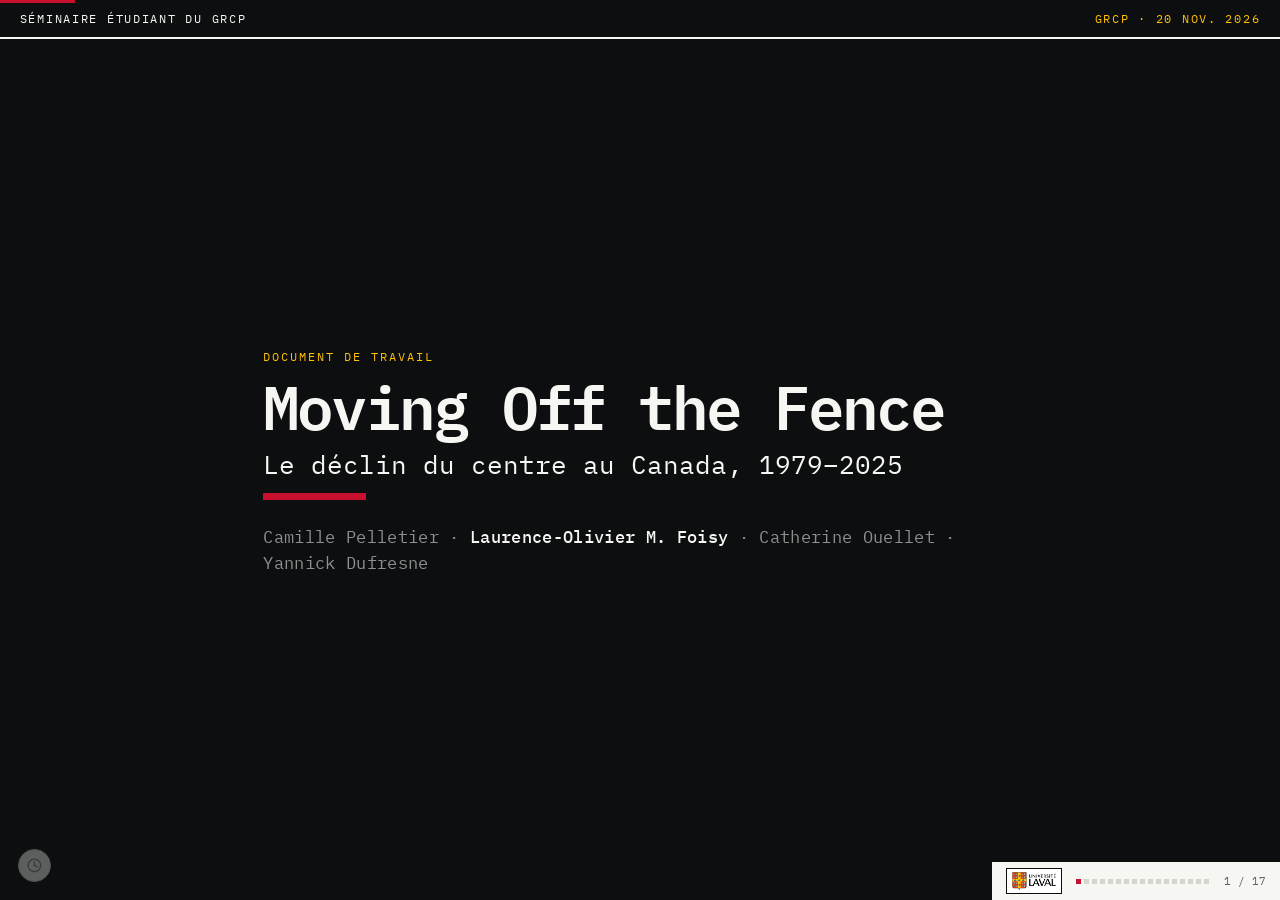
<file: presentation_crumbling_center/index.html>
<!doctype html>
<html lang="fr">
  <head>
    <meta charset="utf-8" />
    <meta name="viewport" content="width=device-width, initial-scale=1" />
    
    <link href="./_app/immutable/entry/start.DhIEDRhZ.js" rel="modulepreload">
		<link href="./_app/immutable/chunks/hd28ZWus.js" rel="modulepreload">
		<link href="./_app/immutable/chunks/BceyDJzG.js" rel="modulepreload">
		<link href="./_app/immutable/entry/app.EaMeBABa.js" rel="modulepreload">
		<link href="./_app/immutable/chunks/xihTtKlq.js" rel="modulepreload">
		<link href="./_app/immutable/nodes/0.DFskb31V.js" rel="modulepreload">
		<link href="./_app/immutable/nodes/2.DIgi_Q7n.js" rel="modulepreload">
		<!--1uha8ag--><!----><title>Moving Off the Fence · le déclin du centre au Canada</title>
		<link href="./_app/immutable/assets/0.DKI30otz.css" rel="stylesheet">
		<link href="./_app/immutable/assets/2.BEJw5OlV.css" rel="stylesheet">
  </head>
  <body data-sveltekit-preload-data="hover">
    <div style="display: contents"><!--[--><!--[0--><!--[--><!--[--><div class="deck" style="--zoom: 1" tabindex="-1"><section class="diapo encre  "><div class="diapo-bandeau"><span>Séminaire étudiant du GRCP</span> <span class="droite">GRCP · 20 nov. 2026</span></div> <div class="diapo-in"><div class="titre"><p class="lieu">Document de travail</p> <h1>Moving Off the Fence</h1> <p class="sous">Le déclin du centre au Canada, 1979–2025</p> <hr class="filet"/> <p class="auteurs">Camille Pelletier · <b>Laurence-Olivier M. Foisy</b> · Catherine Ouellet · Yannick Dufresne</p></div><!----></div></section><!---->  <section class="diapo   "><div class="diapo-bandeau"><span>Cadre théorique</span> <span class="droite">GRCP · 20 nov. 2026</span></div> <div class="diapo-in"><h2 class="q">Les mesures de la polarisation portent sur les pôles</h2> <div class="visuel poles svelte-f8e4vo"><ol class="mesures svelte-f8e4vo"><!--[--><li class="svelte-f8e4vo">Divergence</li><li class="svelte-f8e4vo">Cohérence et alignement partisan</li><li class="svelte-f8e4vo">Polarisation affective</li><!--]--></ol> <svg viewBox="0 30 1000 305" role="img" aria-label="Schéma. Onze personnes sur l'axe gauche-droite. La divergence observe les extrêmes; la cohérence et l'alignement partisan observent les deux camps; la polarisation affective, l'hostilité entre eux. La personne du centre n'est observée par aucune." class="svelte-f8e4vo"><line x1="40" x2="960" y1="250" y2="250" class="sol svelte-f8e4vo"></line><text x="40" y="280" class="b svelte-f8e4vo">gauche</text><text x="960" y="280" class="b fin svelte-f8e4vo">droite</text><g class="calque svelte-f8e4vo"><path d="M254 132 H60 m14 -9 l-14 9 l14 9" class="trait svelte-f8e4vo"></path><path d="M746 132 H940 m-14 -9 l14 9 l-14 9" class="trait svelte-f8e4vo"></path></g><g class="calque svelte-f8e4vo"><path d="M68 290 v10 H440 v-10" class="crochet svelte-f8e4vo"></path><path d="M560 290 v10 H932 v-10" class="crochet svelte-f8e4vo"></path><text x="254" y="324" class="b mil svelte-f8e4vo">camp de gauche</text><text x="746" y="324" class="b mil svelte-f8e4vo">camp de droite</text></g><g class="calque svelte-f8e4vo"><defs><marker id="pointe-poles" viewBox="0 0 12 12" refX="10" refY="6" markerWidth="12" markerHeight="12" markerUnits="userSpaceOnUse" orient="auto-start-reverse"><path d="M1 1 L10 6 L1 11" class="pointe svelte-f8e4vo"></path></marker></defs><path d="M254 150 Q500 40 746 150" class="trait arc svelte-f8e4vo" marker-start="url(#pointe-poles)" marker-end="url(#pointe-poles)"></path><text x="500" y="82" class="b mil fort svelte-f8e4vo">hostilité</text></g><!--[--><g class="pers svelte-f8e4vo" transform="translate(90 238)"><circle cy="-58" r="13" class="tete svelte-f8e4vo"></circle><path d="M0 -45 L0 -14 M0 -38 L-16 -22 M0 -38 L18 -26 M0 -14 L-13 12 M0 -14 L13 12" class="corps svelte-f8e4vo"></path></g><g class="pers svelte-f8e4vo" transform="translate(172 238)"><circle cy="-58" r="13" class="tete svelte-f8e4vo"></circle><path d="M0 -45 L0 -14 M0 -38 L-16 -22 M0 -38 L18 -26 M0 -14 L-13 12 M0 -14 L13 12" class="corps svelte-f8e4vo"></path></g><g class="pers svelte-f8e4vo" transform="translate(254 238)"><circle cy="-58" r="13" class="tete svelte-f8e4vo"></circle><path d="M0 -45 L0 -14 M0 -38 L-16 -22 M0 -38 L18 -26 M0 -14 L-13 12 M0 -14 L13 12" class="corps svelte-f8e4vo"></path></g><g class="pers svelte-f8e4vo" transform="translate(336 238)"><circle cy="-58" r="13" class="tete svelte-f8e4vo"></circle><path d="M0 -45 L0 -14 M0 -38 L-16 -22 M0 -38 L18 -26 M0 -14 L-13 12 M0 -14 L13 12" class="corps svelte-f8e4vo"></path></g><g class="pers svelte-f8e4vo" transform="translate(418 238)"><circle cy="-58" r="13" class="tete svelte-f8e4vo"></circle><path d="M0 -45 L0 -14 M0 -38 L-16 -22 M0 -38 L18 -26 M0 -14 L-13 12 M0 -14 L13 12" class="corps svelte-f8e4vo"></path></g><g class="pers svelte-f8e4vo" transform="translate(500 238)"><circle cy="-58" r="13" class="tete svelte-f8e4vo"></circle><path d="M0 -45 L0 -14 M0 -38 L-16 -22 M0 -38 L18 -26 M0 -14 L-13 12 M0 -14 L13 12" class="corps svelte-f8e4vo"></path></g><g class="pers svelte-f8e4vo" transform="translate(582 238)"><circle cy="-58" r="13" class="tete svelte-f8e4vo"></circle><path d="M0 -45 L0 -14 M0 -38 L-16 -22 M0 -38 L18 -26 M0 -14 L-13 12 M0 -14 L13 12" class="corps svelte-f8e4vo"></path></g><g class="pers svelte-f8e4vo" transform="translate(664 238)"><circle cy="-58" r="13" class="tete svelte-f8e4vo"></circle><path d="M0 -45 L0 -14 M0 -38 L-16 -22 M0 -38 L18 -26 M0 -14 L-13 12 M0 -14 L13 12" class="corps svelte-f8e4vo"></path></g><g class="pers svelte-f8e4vo" transform="translate(746 238)"><circle cy="-58" r="13" class="tete svelte-f8e4vo"></circle><path d="M0 -45 L0 -14 M0 -38 L-16 -22 M0 -38 L18 -26 M0 -14 L-13 12 M0 -14 L13 12" class="corps svelte-f8e4vo"></path></g><g class="pers svelte-f8e4vo" transform="translate(828 238)"><circle cy="-58" r="13" class="tete svelte-f8e4vo"></circle><path d="M0 -45 L0 -14 M0 -38 L-16 -22 M0 -38 L18 -26 M0 -14 L-13 12 M0 -14 L13 12" class="corps svelte-f8e4vo"></path></g><g class="pers svelte-f8e4vo" transform="translate(910 238)"><circle cy="-58" r="13" class="tete svelte-f8e4vo"></circle><path d="M0 -45 L0 -14 M0 -38 L-16 -22 M0 -38 L18 -26 M0 -14 L-13 12 M0 -14 L13 12" class="corps svelte-f8e4vo"></path></g><!--]--><text x="500" y="280" class="b mil rouge svelte-f8e4vo" opacity="0">centre</text></svg> <div class="lecture svelte-f8e4vo"><!----><div class="svelte-f8e4vo"><p class="lt svelte-f8e4vo">Trois mesures de la polarisation.</p> <!--[-1--><!--]--></div><!----></div></div><!----><!----></div></section><!----> <section class="diapo   "><div class="diapo-bandeau"><span>Questions de recherche</span> <span class="droite">GRCP · 20 nov. 2026</span></div> <div class="diapo-in"><h2 class="q">Questions de recherche</h2> <ol class="liste svelte-m32ugs"><!--[--><li class="svelte-m32ugs vu"><span class="tag svelte-m32ugs">Q1</span> <span class="corps svelte-m32ugs">L’auto-positionnement au centre a-t-il décliné au Canada depuis quatre décennies ?<!--[-1--><!--]--></span></li><li class="svelte-m32ugs"><span class="tag svelte-m32ugs">Q2</span> <span class="corps svelte-m32ugs">Si oui, où sont allés les anciens centristes : vers des positions modérées ou vers les pôles ?<!--[-1--><!--]--></span></li><li class="svelte-m32ugs"><span class="tag svelte-m32ugs">Q3</span> <span class="corps svelte-m32ugs">Ce déclin tient-il au départ de ceux qui n’ont jamais eu de positions centristes, ou à une érosion de la modération idéologique ?<!--[-1--><!--]--></span></li><!--]--></ol><!----><!----></div></section><!---->  <section class="diapo   "><div class="diapo-bandeau"><span>Méthode · données</span> <span class="droite">GRCP · 20 nov. 2026</span></div> <div class="diapo-in"><h2 class="q">Données : Étude électorale canadienne, 1979–2025</h2> <div class="visuel eta svelte-zdtuzi"><svg viewBox="0 0 1000 584" role="img" aria-label="Seize vagues de l'Étude électorale canadienne. Quatre sont exclues. Douze servent à l'auto-positionnement, de 1979 à 2025; neuf à l'échelle d'enjeux, de 1997 à 2025. De 674 répondants en 1988 à 29 336 en 2019." class="svelte-zdtuzi"><rect x="20" y="300" width="960" height="12" class="planche svelte-zdtuzi"></rect><!--[--><g class="cahier svelte-zdtuzi" style="transform: translate(35px, 300px)"><rect x="0" y="-236" width="34.58512193626446" height="236" class="dos svelte-zdtuzi"></rect><text transform="translate(10.292560968132229 -222) rotate(90)" class="an svelte-zdtuzi">1965</text><!--[-1--><!--]--></g><g class="cahier svelte-zdtuzi" style="transform: translate(74.58512193626446px, 300px)"><rect x="0" y="-236" width="34.58512193626446" height="236" class="dos svelte-zdtuzi"></rect><text transform="translate(10.292560968132229 -222) rotate(90)" class="an svelte-zdtuzi">1968</text><!--[-1--><!--]--></g><g class="cahier svelte-zdtuzi" style="transform: translate(114.17024387252891px, 300px)"><rect x="0" y="-236" width="53.23933545416668" height="236" class="dos svelte-zdtuzi"></rect><text transform="translate(19.61966772708334 -222) rotate(90)" class="an svelte-zdtuzi">1979</text><!--[0--><text transform="translate(32.61966772708334 -12) rotate(-90)" class="n svelte-zdtuzi">2 069</text><!--]--></g><g class="cahier svelte-zdtuzi" style="transform: translate(172.4095793266956px, 300px)"><rect x="0" y="-236" width="51.54850255034418" height="236" class="dos svelte-zdtuzi"></rect><text transform="translate(18.77425127517209 -222) rotate(90)" class="an svelte-zdtuzi">1984</text><!--[0--><text transform="translate(31.77425127517209 -12) rotate(-90)" class="n svelte-zdtuzi">1 869</text><!--]--></g><g class="cahier svelte-zdtuzi" style="transform: translate(228.95808187703977px, 300px)"><rect x="0" y="-236" width="34.58512193626446" height="236" class="dos svelte-zdtuzi"></rect><text transform="translate(10.292560968132229 -222) rotate(90)" class="an svelte-zdtuzi">1988</text><!--[0--><text transform="translate(23.29256096813223 -12) rotate(-90)" class="n svelte-zdtuzi">674</text><!--]--></g><g class="cahier svelte-zdtuzi" style="transform: translate(268.5432038133042px, 300px)"><rect x="0" y="-236" width="34.58512193626446" height="236" class="dos svelte-zdtuzi"></rect><text transform="translate(10.292560968132229 -222) rotate(90)" class="an svelte-zdtuzi">1993</text><!--[-1--><!--]--></g><g class="cahier svelte-zdtuzi" style="transform: translate(308.12832574956866px, 300px)"><rect x="0" y="-236" width="44.99066960920329" height="236" class="dos svelte-zdtuzi"></rect><text transform="translate(15.495334804601644 -222) rotate(90)" class="an svelte-zdtuzi">1997</text><!--[0--><text transform="translate(28.495334804601644 -12) rotate(-90)" class="n svelte-zdtuzi">1 260</text><!--]--></g><g class="cahier svelte-zdtuzi" style="transform: translate(358.11899535877194px, 300px)"><rect x="0" y="-236" width="34.58512193626446" height="236" class="dos svelte-zdtuzi"></rect><text transform="translate(10.292560968132229 -222) rotate(90)" class="an svelte-zdtuzi">2000</text><!--[-1--><!--]--></g><g class="cahier svelte-zdtuzi" style="transform: translate(397.7041172950364px, 300px)"><rect x="0" y="-236" width="47.81270525280659" height="236" class="dos svelte-zdtuzi"></rect><text transform="translate(16.906352626403294 -222) rotate(90)" class="an svelte-zdtuzi">2004</text><!--[0--><text transform="translate(29.906352626403294 -12) rotate(-90)" class="n svelte-zdtuzi">1 493</text><!--]--></g><g class="cahier svelte-zdtuzi" style="transform: translate(450.516822547843px, 300px)"><rect x="0" y="-236" width="47.81270525280659" height="236" class="dos svelte-zdtuzi"></rect><text transform="translate(16.906352626403294 -222) rotate(90)" class="an svelte-zdtuzi">2006</text><!--[0--><text transform="translate(29.906352626403294 -12) rotate(-90)" class="n svelte-zdtuzi">1 493</text><!--]--></g><g class="cahier svelte-zdtuzi" style="transform: translate(503.3295278006496px, 300px)"><rect x="0" y="-236" width="50.5490946652376" height="236" class="dos svelte-zdtuzi"></rect><text transform="translate(18.2745473326188 -222) rotate(90)" class="an svelte-zdtuzi">2008</text><!--[0--><text transform="translate(31.2745473326188 -12) rotate(-90)" class="n svelte-zdtuzi">1 760</text><!--]--></g><g class="cahier svelte-zdtuzi" style="transform: translate(558.8786224658872px, 300px)"><rect x="0" y="-236" width="47.745730955719544" height="236" class="dos svelte-zdtuzi"></rect><text transform="translate(16.872865477859772 -222) rotate(90)" class="an svelte-zdtuzi">2011</text><!--[0--><text transform="translate(29.872865477859772 -12) rotate(-90)" class="n svelte-zdtuzi">1 487</text><!--]--></g><g class="cahier svelte-zdtuzi" style="transform: translate(611.6243534216068px, 300px)"><rect x="0" y="-236" width="63.48126679177783" height="236" class="dos svelte-zdtuzi"></rect><text transform="translate(24.740633395888914 -222) rotate(90)" class="an svelte-zdtuzi">2015</text><!--[0--><text transform="translate(37.74063339588891 -12) rotate(-90)" class="n svelte-zdtuzi">3 830</text><!--]--></g><g class="cahier svelte-zdtuzi" style="transform: translate(680.1056202133846px, 300px)"><rect x="0" y="-236" width="97.34305097738381" height="236" class="dos svelte-zdtuzi"></rect><text transform="translate(41.671525488691906 -222) rotate(90)" class="an svelte-zdtuzi">2019</text><!--[0--><text transform="translate(54.671525488691906 -12) rotate(-90)" class="n svelte-zdtuzi">29 336</text><!--]--></g><g class="cahier svelte-zdtuzi" style="transform: translate(782.4486711907683px, 300px)"><rect x="0" y="-236" width="89.28660629289533" height="236" class="dos svelte-zdtuzi"></rect><text transform="translate(37.643303146447664 -222) rotate(90)" class="an svelte-zdtuzi">2021</text><!--[0--><text transform="translate(50.643303146447664 -12) rotate(-90)" class="n svelte-zdtuzi">18 073</text><!--]--></g><g class="cahier svelte-zdtuzi" style="transform: translate(876.7352774836636px, 300px)"><rect x="0" y="-236" width="88.26472251633639" height="236" class="dos svelte-zdtuzi"></rect><text transform="translate(37.132361258168196 -222) rotate(90)" class="an svelte-zdtuzi">2025</text><!--[0--><text transform="translate(50.132361258168196 -12) rotate(-90)" class="n svelte-zdtuzi">16 996</text><!--]--></g><!--]--><text x="500" y="484" class="r sol-t svelte-zdtuzi">vagues exclues de l’analyse</text><g class="r" style="transition-delay: 0s"><path d="M128.4,538 v10 H570 v-10" class="motif-l svelte-zdtuzi"></path><text x="349.2" y="570" class="motif svelte-zdtuzi">variables nécessaires absentes</text><path d="M648.4,538 v10 H790 v-10" class="motif-l svelte-zdtuzi"></path><text x="719.2" y="570" class="motif svelte-zdtuzi">trois catégories seulement</text></g><!--[--><g class="r"><path d="M90.23780912450502,326 L90.23780912450502,340 L909.762190875495,340 L909.762190875495,326" class="acc-l svelte-zdtuzi"></path><text x="500" y="366" class="mes svelte-zdtuzi">auto-positionnement : 12 vagues, 1979–2025</text></g><g class="r"><path d="M253.91932972032953,378 L253.91932972032953,392 L909.762190875495,392 L909.762190875495,378" class="acc-l svelte-zdtuzi"></path><text x="581.8407602979123" y="418" class="mes svelte-zdtuzi">échelle d’enjeux : 9 vagues, 1997–2025</text></g><!--]--></svg> <p class="src">Épaisseur des volumes : logarithme du nombre de répondants analysés (de 674 en 1988 à 29 336 en 2019).</p></div><!----><!----></div></section><!----> <section class="diapo   "><div class="diapo-bandeau"><span>Méthode · mesure 1</span> <span class="droite">GRCP · 20 nov. 2026</span></div> <div class="diapo-in"><h2 class="q">Mesure 1 : l’auto-positionnement idéologique</h2> <div class="visuel reg2 svelte-psu2i8"><svg viewBox="0 0 1000 540" role="img" aria-label="La question d'auto-positionnement, de 0 à 10. Le centre est exactement 5. Le nombre de cases change selon les vagues : 7 de 1979 à 1984; 5 de 1988 à 1988; 11 de 1997 à 2025." class="svelte-psu2i8"><rect x="160" y="12" width="740" height="108" class="carte svelte-psu2i8"></rect><text x="184" y="38" class="qq svelte-psu2i8">En politique, on parle parfois de gauche et de droite.</text><text x="184" y="65" class="qq svelte-psu2i8">Où placeriez-vous sur une échelle de 0 à 10,</text><text x="184" y="92" class="qq svelte-psu2i8">où 0 indique la gauche et 10 la droite ?</text><text x="884" y="111" class="para svelte-psu2i8">ÉEC 2025 (questionnaire web)</text><!--[--><g class="case svelte-psu2i8"><rect x="170" y="196" width="60" height="52" class="svelte-psu2i8"></rect><text x="200" y="231" class="svelte-psu2i8">0</text></g><g class="case svelte-psu2i8"><rect x="236" y="196" width="60" height="52" class="svelte-psu2i8"></rect><text x="266" y="231" class="svelte-psu2i8">1</text></g><g class="case svelte-psu2i8"><rect x="302" y="196" width="60" height="52" class="svelte-psu2i8"></rect><text x="332" y="231" class="svelte-psu2i8">2</text></g><g class="case svelte-psu2i8"><rect x="368" y="196" width="60" height="52" class="svelte-psu2i8"></rect><text x="398" y="231" class="svelte-psu2i8">3</text></g><g class="case svelte-psu2i8"><rect x="434" y="196" width="60" height="52" class="svelte-psu2i8"></rect><text x="464" y="231" class="svelte-psu2i8">4</text></g><g class="case svelte-psu2i8"><rect x="500" y="196" width="60" height="52" class="svelte-psu2i8"></rect><text x="530" y="231" class="svelte-psu2i8">5</text></g><g class="case svelte-psu2i8"><rect x="566" y="196" width="60" height="52" class="svelte-psu2i8"></rect><text x="596" y="231" class="svelte-psu2i8">6</text></g><g class="case svelte-psu2i8"><rect x="632" y="196" width="60" height="52" class="svelte-psu2i8"></rect><text x="662" y="231" class="svelte-psu2i8">7</text></g><g class="case svelte-psu2i8"><rect x="698" y="196" width="60" height="52" class="svelte-psu2i8"></rect><text x="728" y="231" class="svelte-psu2i8">8</text></g><g class="case svelte-psu2i8"><rect x="764" y="196" width="60" height="52" class="svelte-psu2i8"></rect><text x="794" y="231" class="svelte-psu2i8">9</text></g><g class="case svelte-psu2i8"><rect x="830" y="196" width="60" height="52" class="svelte-psu2i8"></rect><text x="860" y="231" class="svelte-psu2i8">10</text></g><!--]--><text x="158" y="229" class="bout fin svelte-psu2i8">gauche</text><text x="902" y="229" class="bout svelte-psu2i8">droite</text><g class="curseur svelte-psu2i8" style="transform: translate(920px, 332px)"><path d="M0,0 L0,30 L8,23 L14,36 L20,33 L14,21 L24,21 Z" class="svelte-psu2i8"></path></g><g class="r svelte-psu2i8" style="transition-delay: 0s"><g class="cloture  svelte-ksh467" transform="translate(502 190)"><rect x="-6" y="-35.88" width="68" height="7" class="trav svelte-ksh467"></rect><rect x="-6" y="-13.799999999999999" width="68" height="7" class="trav svelte-ksh467"></rect><!--[--><path d="M3.546666666666667,0 L3.546666666666667,-40.21333333333333 L9.333333333333334,-46 L15.120000000000001,-40.21333333333333 L15.120000000000001,0 Z" class="planche svelte-ksh467"></path><path d="M22.213333333333335,0 L22.213333333333335,-40.21333333333333 L28,-46 L33.78666666666667,-40.21333333333333 L33.78666666666667,0 Z" class="planche svelte-ksh467"></path><path d="M40.88,0 L40.88,-40.21333333333333 L46.66666666666667,-46 L52.45333333333333,-40.21333333333333 L52.45333333333333,0 Z" class="planche svelte-ksh467"></path><!--]--></g><!----><text x="576" y="170" class="def svelte-psu2i8">centre : exactement 5</text></g><g class="r svelte-psu2i8"><!--[--><path d="M174,256 L174,266 L292,266 L292,256" class="acc-l svelte-psu2i8"></path><text x="233" y="288" class="cat svelte-psu2i8">extrême gauche</text><path d="M306,256 L306,266 L490,266 L490,256" class="acc-l svelte-psu2i8"></path><text x="398" y="288" class="cat svelte-psu2i8">gauche</text><path d="M504,256 L504,266 L556,266 L556,256" class="acc-l svelte-psu2i8 c"></path><text x="530" y="288" class="cat svelte-psu2i8 c">centre</text><path d="M570,256 L570,266 L754,266 L754,256" class="acc-l svelte-psu2i8"></path><text x="662" y="288" class="cat svelte-psu2i8">droite</text><path d="M768,256 L768,266 L886,266 L886,256" class="acc-l svelte-psu2i8"></path><text x="827" y="288" class="cat svelte-psu2i8">extrême droite</text><!--]--></g><g class="r svelte-psu2i8"><text x="20" y="330" class="titre-f svelte-psu2i8">Le format de la question varie :</text><!--[--><text x="20" y="378" class="an svelte-psu2i8">1979–1984</text><line x1="200" x2="860" y1="372" y2="372" class="regle svelte-psu2i8"></line><!--[--><circle cx="200" cy="372" r="11" class="cr cat0 svelte-psu2i8"></circle><circle cx="310.022" cy="372" r="11" class="cr cat1 svelte-psu2i8"></circle><circle cx="419.97799999999995" cy="372" r="11" class="cr cat1 svelte-psu2i8"></circle><circle cx="530" cy="372" r="11" class="cr cat2 svelte-psu2i8"></circle><circle cx="640.0219999999999" cy="372" r="11" class="cr cat3 svelte-psu2i8"></circle><circle cx="749.9780000000001" cy="372" r="11" class="cr cat3 svelte-psu2i8"></circle><circle cx="860" cy="372" r="11" class="cr cat4 svelte-psu2i8"></circle><!--]--><text x="890" y="378" class="nb svelte-psu2i8">7 points</text><text x="20" y="430" class="an svelte-psu2i8">1988</text><line x1="200" x2="860" y1="424" y2="424" class="regle svelte-psu2i8"></line><!--[--><circle cx="200" cy="424" r="11" class="cr cat0 svelte-psu2i8"></circle><circle cx="365" cy="424" r="11" class="cr cat1 svelte-psu2i8"></circle><circle cx="530" cy="424" r="11" class="cr cat2 svelte-psu2i8"></circle><circle cx="695" cy="424" r="11" class="cr cat3 svelte-psu2i8"></circle><circle cx="860" cy="424" r="11" class="cr cat4 svelte-psu2i8"></circle><!--]--><text x="890" y="430" class="nb svelte-psu2i8">5 points</text><text x="20" y="482" class="an svelte-psu2i8">1997–2025</text><line x1="200" x2="860" y1="476" y2="476" class="regle svelte-psu2i8"></line><!--[--><circle cx="200" cy="476" r="11" class="cr cat0 svelte-psu2i8"></circle><circle cx="266" cy="476" r="11" class="cr cat0 svelte-psu2i8"></circle><circle cx="332" cy="476" r="11" class="cr cat1 svelte-psu2i8"></circle><circle cx="398" cy="476" r="11" class="cr cat1 svelte-psu2i8"></circle><circle cx="464" cy="476" r="11" class="cr cat1 svelte-psu2i8"></circle><circle cx="530" cy="476" r="11" class="cr cat2 svelte-psu2i8"></circle><circle cx="596" cy="476" r="11" class="cr cat3 svelte-psu2i8"></circle><circle cx="662" cy="476" r="11" class="cr cat3 svelte-psu2i8"></circle><circle cx="728" cy="476" r="11" class="cr cat3 svelte-psu2i8"></circle><circle cx="794" cy="476" r="11" class="cr cat4 svelte-psu2i8"></circle><circle cx="860" cy="476" r="11" class="cr cat4 svelte-psu2i8"></circle><!--]--><text x="890" y="482" class="nb svelte-psu2i8">11 points</text><!--]--></g></svg></div><!----><!----></div></section><!----> <section class="diapo   "><div class="diapo-bandeau"><span>Constat · Q1 et Q2</span> <span class="droite">GRCP · 20 nov. 2026</span></div> <div class="diapo-in"><h2 class="q">L’auto-positionnement gauche-droite au Canada, 1979–2025</h2> <div class="visuel evol svelte-uzmrha"><svg viewBox="0 0 1000 500" role="img" aria-label="Auto-positionnement gauche-droite de 1979 à 2025. Centre : 42,0 % puis 21,4 %. Gauche : 15,8 % puis 30,8 %. Droite : 31,3 % puis 32,4 %. Les extrêmes restent sous 10 %." class="svelte-uzmrha"><!--[--><line x1="96" x2="800" y1="440" y2="440" class="grille svelte-uzmrha base"></line><text x="82" y="446" class="ty svelte-uzmrha">0 %</text><line x1="96" x2="800" y1="358.8" y2="358.8" class="grille svelte-uzmrha"></line><text x="82" y="364.8" class="ty svelte-uzmrha">10 %</text><line x1="96" x2="800" y1="277.6" y2="277.6" class="grille svelte-uzmrha"></line><text x="82" y="283.6" class="ty svelte-uzmrha">20 %</text><line x1="96" x2="800" y1="196.4" y2="196.4" class="grille svelte-uzmrha"></line><text x="82" y="202.4" class="ty svelte-uzmrha">30 %</text><line x1="96" x2="800" y1="115.19999999999999" y2="115.19999999999999" class="grille svelte-uzmrha"></line><text x="82" y="121.19999999999999" class="ty svelte-uzmrha">40 %</text><line x1="96" x2="800" y1="34" y2="34" class="grille svelte-uzmrha"></line><text x="82" y="40" class="ty svelte-uzmrha">50 %</text><!--]--><!--[--><line x1="96" x2="96" y1="440" y2="447" class="tic svelte-uzmrha"></line><text x="96" y="468" class="tx svelte-uzmrha">1979</text><line x1="172.52173913043478" x2="172.52173913043478" y1="440" y2="447" class="tic svelte-uzmrha"></line><text x="172.52173913043478" y="468" class="tx svelte-uzmrha">1984</text><line x1="233.73913043478262" x2="233.73913043478262" y1="440" y2="447" class="tic svelte-uzmrha"></line><text x="233.73913043478262" y="468" class="tx svelte-uzmrha">1988</text><line x1="371.47826086956525" x2="371.47826086956525" y1="440" y2="447" class="tic svelte-uzmrha"></line><text x="371.47826086956525" y="468" class="tx svelte-uzmrha">1997</text><line x1="478.6086956521739" x2="478.6086956521739" y1="440" y2="447" class="tic svelte-uzmrha"></line><text x="478.6086956521739" y="468" class="tx svelte-uzmrha">2004</text><line x1="509.21739130434787" x2="509.21739130434787" y1="440" y2="447" class="tic svelte-uzmrha"></line><text x="509.21739130434787" y="486" class="tx svelte-uzmrha">2006</text><line x1="539.8260869565217" x2="539.8260869565217" y1="440" y2="447" class="tic svelte-uzmrha"></line><text x="539.8260869565217" y="468" class="tx svelte-uzmrha">2008</text><line x1="585.7391304347826" x2="585.7391304347826" y1="440" y2="447" class="tic svelte-uzmrha"></line><text x="585.7391304347826" y="468" class="tx svelte-uzmrha">2011</text><line x1="646.9565217391305" x2="646.9565217391305" y1="440" y2="447" class="tic svelte-uzmrha"></line><text x="646.9565217391305" y="468" class="tx svelte-uzmrha">2015</text><line x1="708.1739130434783" x2="708.1739130434783" y1="440" y2="447" class="tic svelte-uzmrha"></line><text x="708.1739130434783" y="468" class="tx svelte-uzmrha">2019</text><line x1="738.7826086956521" x2="738.7826086956521" y1="440" y2="447" class="tic svelte-uzmrha"></line><text x="738.7826086956521" y="486" class="tx svelte-uzmrha">2021</text><line x1="800" x2="800" y1="440" y2="447" class="tic svelte-uzmrha"></line><text x="800" y="468" class="tx svelte-uzmrha">2025</text><!--]--><line x1="96" x2="800" y1="358.8" y2="358.8" class="seuil r svelte-uzmrha"></line><!--[--><path d="M96.0,99.0 L172.5,120.7 L233.7,172.5 L371.5,175.8 L478.6,142.5 L509.2,142.5 L539.8,153.0 L585.7,169.7 L647.0,168.4 L708.2,284.5 L738.8,288.5 L800.0,266.0" pathLength="1" class="serie s-c trace svelte-uzmrha"></path><g class="r" style="transition-delay: 0s"><text x="814" y="271.95186" class="fin t-c svelte-uzmrha">centre <tspan class="val svelte-uzmrha">21,4 %</tspan></text></g><path d="M96.0,185.7 L172.5,181.5 L233.7,184.6 L371.5,150.0 L478.6,196.9 L509.2,196.9 L539.8,193.6 L585.7,203.6 L647.0,198.7 L708.2,148.4 L738.8,146.2 L800.0,177.1" pathLength="1" class="serie s-d trace svelte-uzmrha"></path><g class="r" style="transition-delay: 0s"><text x="814" y="183.13692399999996" class="fin t-d svelte-uzmrha">droite <tspan class="val svelte-uzmrha">32,4 %</tspan></text></g><path d="M96.0,311.7 L172.5,295.8 L233.7,229.2 L371.5,242.2 L478.6,225.7 L509.2,225.7 L539.8,219.0 L585.7,196.5 L647.0,236.7 L708.2,204.0 L738.8,183.1 L800.0,189.7" pathLength="1" class="serie s-g trace svelte-uzmrha"></path><g class="r" style="transition-delay: 0s"><text x="814" y="205.13692399999996" class="fin t-g svelte-uzmrha">gauche <tspan class="val svelte-uzmrha">30,8 %</tspan></text></g><path d="M96.0,420.4 L172.5,419.1 L233.7,420.7 L371.5,416.2 L478.6,413.4 L509.2,413.4 L539.8,419.2 L585.7,409.4 L647.0,387.4 L708.2,379.5 L738.8,387.3 L800.0,373.6" pathLength="1" class="serie s-xg trace svelte-uzmrha"></path><g class="r" style="transition-delay: 0s"><text x="814" y="379.6393" class="fin t-xg svelte-uzmrha">extrême gauche <tspan class="val svelte-uzmrha">8,2 %</tspan></text></g><path d="M96.0,371.3 L172.5,370.9 L233.7,381.0 L371.5,403.9 L478.6,409.5 L509.2,409.5 L539.8,403.1 L585.7,408.9 L647.0,396.7 L708.2,371.6 L738.8,383.0 L800.0,381.6" pathLength="1" class="serie s-xd trace svelte-uzmrha"></path><g class="r" style="transition-delay: 0s"><text x="814" y="401.6393" class="fin t-xd svelte-uzmrha">extrême droite <tspan class="val svelte-uzmrha">7,2 %</tspan></text></g><!--]--><!--[--><circle cx="96" cy="98.95188000000002" r="6" class="pt r svelte-uzmrha" style="transition-delay: 0s"></circle><circle cx="172.52173913043478" cy="120.67450400000001" r="6" class="pt r svelte-uzmrha" style="transition-delay: 0s"></circle><circle cx="233.73913043478262" cy="172.54587600000002" r="6" class="pt r svelte-uzmrha" style="transition-delay: 0s"></circle><circle cx="371.47826086956525" cy="175.77763599999997" r="6" class="pt r svelte-uzmrha" style="transition-delay: 0s"></circle><circle cx="478.6086956521739" cy="142.50268800000003" r="6" class="pt r svelte-uzmrha" style="transition-delay: 0s"></circle><circle cx="509.21739130434787" cy="142.50268800000003" r="6" class="pt r svelte-uzmrha" style="transition-delay: 0s"></circle><circle cx="539.8260869565217" cy="153.03189200000003" r="6" class="pt r svelte-uzmrha" style="transition-delay: 0s"></circle><circle cx="585.7391304347826" cy="169.69738" r="6" class="pt r svelte-uzmrha" style="transition-delay: 0s"></circle><circle cx="646.9565217391305" cy="168.41442" r="6" class="pt r svelte-uzmrha" style="transition-delay: 0s"></circle><circle cx="708.1739130434783" cy="284.49793999999997" r="6" class="pt r svelte-uzmrha" style="transition-delay: 0s"></circle><circle cx="738.7826086956521" cy="288.499476" r="6" class="pt r svelte-uzmrha" style="transition-delay: 0s"></circle><circle cx="800" cy="265.95186" r="6" class="pt r svelte-uzmrha" style="transition-delay: 0s"></circle><!--]--><text x="108" y="86.95188000000002" class="fin t-c r svelte-uzmrha"><tspan class="val svelte-uzmrha">42,0 %</tspan></text></svg> <!----><p class="lecture svelte-uzmrha"><!--[0-->Part des répondants selon leur auto-positionnement gauche-droite, à chaque vague.<!--]--></p><!----> <p class="src">Étude électorale canadienne, 1979–2025; % des répondants de chaque vague (n de 674 à 29 336). Format de la question : 7 points (1979–1984), 5 points (1988), 11 points (1997–2025); réponses ramenées sur 0–10.</p></div><!----><!----></div></section><!---->  <section class="diapo   "><div class="diapo-bandeau"><span>Cadre théorique</span> <span class="droite">GRCP · 20 nov. 2026</span></div> <div class="diapo-in"><h2 class="q">Se placer au centre : trois profils décrits dans la littérature</h2> <div class="visuel raisons svelte-16b20gi"><div class="profils svelte-16b20gi" role="img" aria-label="Trois répondants se placent au centre. Le premier a des positions modérées; le deuxième ne sait pas se situer sur l'axe; le troisième est à gauche sur une dimension et à droite sur l'autre."><!--[--><div class="col svelte-16b20gi"><svg viewBox="-200 -190 400 200" class="svelte-16b20gi"><line x1="-200" x2="200" y1="0" y2="0" class="sol svelte-16b20gi"></line><g transform="scale(1.3)"><g transform="translate(0 -12)"><circle cy="-58" r="13" class="tete svelte-16b20gi"></circle><path class="corps svelte-16b20gi" style="d: path('M0 -45 L0 -14 M0 -38 L-16 -22 M0 -38 L18 -26 M0 -14 L-13 12 M0 -14 L13 12')"></path><g class="bulle svelte-16b20gi"><path d="M-44,-116 h88 v32 h-36 l-8,9 l-8,-9 h-36 Z" class="svelte-16b20gi"></path><text y="-93" class="svelte-16b20gi">Centre</text></g><!--[-1--><!--]--><!--[-1--><!--]--></g></g></svg> <div class="leg svelte-16b20gi"><p class="lt svelte-16b20gi">Modéré</p> <p class="ls svelte-16b20gi">Des positions au centre sur la plupart des enjeux.</p> <p class="lr svelte-16b20gi">Knutsen 1998 · Rodon 2015</p></div></div><div class="col svelte-16b20gi"><svg viewBox="-200 -190 400 200" class="svelte-16b20gi"><line x1="-200" x2="200" y1="0" y2="0" class="sol svelte-16b20gi"></line><g transform="scale(1.3)"><g transform="translate(0 -12)"><circle cy="-58" r="13" class="tete svelte-16b20gi"></circle><path class="corps svelte-16b20gi" style="d: path('M0 -45 L0 -14 M0 -38 L-16 -22 M0 -38 L18 -26 M0 -14 L-13 12 M0 -14 L13 12')"></path><g class="bulle svelte-16b20gi"><path d="M-44,-116 h88 v32 h-36 l-8,9 l-8,-9 h-36 Z" class="svelte-16b20gi"></path><text y="-93" class="svelte-16b20gi">Centre</text></g><!--[0--><text x="44" y="-58" class="doute svelte-16b20gi">?</text><!--]--><!--[-1--><!--]--></g></g></svg> <div class="leg svelte-16b20gi"><p class="lt svelte-16b20gi">Ne sait pas se situer</p> <p class="ls svelte-16b20gi">L’axe gauche-droite lui dit peu : il répond au milieu par défaut.</p> <p class="lr svelte-16b20gi">Converse 1964 · Zaller et Feldman 1992</p></div></div><div class="col svelte-16b20gi"><svg viewBox="-200 -190 400 200" class="svelte-16b20gi"><line x1="-200" x2="200" y1="0" y2="0" class="sol svelte-16b20gi"></line><g transform="scale(1.3)"><g transform="translate(0 -12)"><circle cy="-58" r="13" class="tete svelte-16b20gi"></circle><path class="corps svelte-16b20gi" style="d: path('M0 -45 L0 -14 M0 -38 L-16 -22 M0 -38 L18 -26 M0 -14 L-13 12 M0 -14 L13 12')"></path><g class="bulle svelte-16b20gi"><path d="M-44,-116 h88 v32 h-36 l-8,9 l-8,-9 h-36 Z" class="svelte-16b20gi"></path><text y="-93" class="svelte-16b20gi">Centre</text></g><!--[-1--><!--]--><!--[0--><g class="cote svelte-16b20gi"><text x="-42" y="-50" class="fin svelte-16b20gi">économie</text><text x="-42" y="-30" class="fin g svelte-16b20gi">gauche</text><text x="42" y="-50" class="svelte-16b20gi">enjeux sociaux</text><text x="42" y="-30" class="g svelte-16b20gi">droite</text></g><!--]--></g></g></svg> <div class="leg svelte-16b20gi"><p class="lt svelte-16b20gi">Positions croisées</p> <p class="ls svelte-16b20gi">À gauche sur une dimension, à droite sur l’autre : aucun pôle ne lui convient.</p> <p class="lr svelte-16b20gi">Treier et Hillygus 2009 · Ahler et Broockman 2018</p></div></div><!--]--></div> <div class="verdict svelte-16b20gi"><p class="svelte-16b20gi">Même réponse, trois situations : l’auto-positionnement ne dit pas, à lui seul, qui a des positions modérées.</p> <p class="lr svelte-16b20gi">Conover et Feldman 1981 · Ellis et Stimson 2012</p></div></div><!----><!----></div></section><!----> <section class="diapo   "><div class="diapo-bandeau"><span>Méthode · mesure 2</span> <span class="droite">GRCP · 20 nov. 2026</span></div> <div class="diapo-in"><h2 class="q">Pourquoi une deuxième mesure</h2> <div class="visuel commune svelte-efjydo"><svg viewBox="0 70 1000 360" role="img" aria-label="Deux répondants de 2025 se placent à 5, chacun sur sa propre règle. Sur une règle commune, l'échelle d'enjeux les situe à 0,3 et à 0,7." class="svelte-efjydo"><g class="r" style="transition-delay: 0s"><text x="130" y="370" class="tic-t svelte-efjydo">0</text><text x="500" y="370" class="tic-t c5 svelte-efjydo">0,5</text><text x="870" y="370" class="tic-t svelte-efjydo">1</text><text x="112" y="336" class="cote fin svelte-efjydo">gauche</text><text x="888" y="336" class="cote svelte-efjydo">droite</text><text x="500" y="398" class="nom-regle svelte-efjydo">échelle d’enjeux : une même règle pour tous</text></g><!--[--><line x1="235.572" x2="435.572" y1="210" y2="210" class="trait svelte-efjydo"></line><!--[--><line x1="235.572" x2="235.572" y1="210" y2="218" class="cran svelte-efjydo"></line><line x1="255.572" x2="255.572" y1="210" y2="218" class="cran svelte-efjydo"></line><line x1="275.572" x2="275.572" y1="210" y2="218" class="cran svelte-efjydo"></line><line x1="295.572" x2="295.572" y1="210" y2="218" class="cran svelte-efjydo"></line><line x1="315.572" x2="315.572" y1="210" y2="218" class="cran svelte-efjydo"></line><line x1="335.572" x2="335.572" y1="210" y2="224" class="cran svelte-efjydo c5"></line><line x1="355.572" x2="355.572" y1="210" y2="218" class="cran svelte-efjydo"></line><line x1="375.572" x2="375.572" y1="210" y2="218" class="cran svelte-efjydo"></line><line x1="395.572" x2="395.572" y1="210" y2="218" class="cran svelte-efjydo"></line><line x1="415.572" x2="415.572" y1="210" y2="218" class="cran svelte-efjydo"></line><line x1="435.572" x2="435.572" y1="210" y2="218" class="cran svelte-efjydo"></line><!--]--><g class="perso r vu"><!--[--><text x="235.572" y="244" class="tic-t svelte-efjydo">0</text><text x="335.572" y="244" class="tic-t svelte-efjydo c5">5</text><text x="435.572" y="244" class="tic-t svelte-efjydo">10</text><!--]--><text x="335.572" y="270" class="ses svelte-efjydo">ses propres repères</text></g><g transform="translate(335.572 210)"><g class="rep svelte-15al4vo" transform="translate(0 -12)"><circle cy="-58" r="13" class="tete svelte-15al4vo"></circle><path d="M0 -45 L0 -14 M0 -38 L-16 -22 M0 -38 L18 -26 M0 -14 L-13 12 M0 -14 L13 12" class="corps svelte-15al4vo"></path><!--[-1--><!--]--><!--[0--><!----><g class="bulle svelte-15al4vo centre"><circle cy="-100" r="30" class="onde svelte-15al4vo"></circle><path d="M-23,-116 h46 v32 h-15 l-8,9 l-8,-9 h-15 Z" class="svelte-15al4vo"></path><text y="-93" class="svelte-15al4vo">5</text></g><!----><!--]--></g><!----></g><g class="r" style="transition-delay: 0s"><line x1="335.572" x2="335.572" y1="346" y2="354" class="repere svelte-efjydo"></line><text x="335.572" y="370" class="score svelte-efjydo">0,3</text></g><line x1="473.35799999999995" x2="773.358" y1="210" y2="210" class="trait svelte-efjydo"></line><!--[--><line x1="473.35799999999995" x2="473.35799999999995" y1="210" y2="218" class="cran svelte-efjydo"></line><line x1="503.35799999999995" x2="503.35799999999995" y1="210" y2="218" class="cran svelte-efjydo"></line><line x1="533.358" x2="533.358" y1="210" y2="218" class="cran svelte-efjydo"></line><line x1="563.358" x2="563.358" y1="210" y2="218" class="cran svelte-efjydo"></line><line x1="593.358" x2="593.358" y1="210" y2="218" class="cran svelte-efjydo"></line><line x1="623.358" x2="623.358" y1="210" y2="224" class="cran svelte-efjydo c5"></line><line x1="653.358" x2="653.358" y1="210" y2="218" class="cran svelte-efjydo"></line><line x1="683.358" x2="683.358" y1="210" y2="218" class="cran svelte-efjydo"></line><line x1="713.358" x2="713.358" y1="210" y2="218" class="cran svelte-efjydo"></line><line x1="743.358" x2="743.358" y1="210" y2="218" class="cran svelte-efjydo"></line><line x1="773.358" x2="773.358" y1="210" y2="218" class="cran svelte-efjydo"></line><!--]--><g class="perso r vu"><!--[--><text x="473.35799999999995" y="244" class="tic-t svelte-efjydo">0</text><text x="623.358" y="244" class="tic-t svelte-efjydo c5">5</text><text x="773.358" y="244" class="tic-t svelte-efjydo">10</text><!--]--><text x="623.358" y="270" class="ses svelte-efjydo">ses propres repères</text></g><g transform="translate(623.358 210)"><g class="rep svelte-15al4vo" transform="translate(0 -12)"><circle cy="-58" r="13" class="tete svelte-15al4vo"></circle><path d="M0 -45 L0 -14 M0 -38 L-16 -22 M0 -38 L18 -26 M0 -14 L-13 12 M0 -14 L13 12" class="corps svelte-15al4vo"></path><!--[-1--><!--]--><!--[0--><!----><g class="bulle svelte-15al4vo centre"><circle cy="-100" r="30" class="onde svelte-15al4vo"></circle><path d="M-23,-116 h46 v32 h-15 l-8,9 l-8,-9 h-15 Z" class="svelte-15al4vo"></path><text y="-93" class="svelte-15al4vo">5</text></g><!----><!--]--></g><!----></g><g class="r" style="transition-delay: 0s"><line x1="623.358" x2="623.358" y1="346" y2="354" class="repere svelte-efjydo"></line><text x="623.358" y="370" class="score svelte-efjydo">0,7</text></g><!--]--></svg> <!----><p class="lecture svelte-efjydo"><!--[0-->Deux répondants se placent à <b class="acc svelte-efjydo">5</b>. Chacun répond avec ses propres repères.<!--]--></p><!----> <p class="src">Deux répondants réels de l’Étude électorale canadienne 2025 qui se placent à 5. Règles personnelles : schéma.</p></div><!----><!----></div></section><!---->  <section class="diapo   "><div class="diapo-bandeau"><span>Méthode · mesure 2</span> <span class="droite">GRCP · 20 nov. 2026</span></div> <div class="diapo-in"><h2 class="q">Mesure 2 : l’échelle idéologique fondée sur les enjeux</h2> <div class="visuel bal svelte-1cbyivd"><svg viewBox="0 0 1000 560" role="img" aria-label="Une répondante de 2025 se place à 5 sur l'échelle gauche-droite. Ses neuf réponses aux enjeux, codées de 0 à 1, ont pour moyenne 0,28 : l'échelle d'enjeux la situe à gauche. Deux autres répondants qui se placent à 5 sont situés à 0,5 et à 0,7." class="svelte-1cbyivd"><line x1="100" x2="900" y1="306" y2="306" class="sol svelte-1cbyivd"></line><!--[--><line x1="130" x2="130" y1="306" y2="314" class="cran svelte-1cbyivd"></line><line x1="204" x2="204" y1="306" y2="314" class="cran svelte-1cbyivd"></line><line x1="278" x2="278" y1="306" y2="314" class="cran svelte-1cbyivd"></line><line x1="352" x2="352" y1="306" y2="314" class="cran svelte-1cbyivd"></line><line x1="426" x2="426" y1="306" y2="314" class="cran svelte-1cbyivd"></line><line x1="500" x2="500" y1="306" y2="320" class="cran svelte-1cbyivd c5"></line><line x1="574" x2="574" y1="306" y2="314" class="cran svelte-1cbyivd"></line><line x1="648" x2="648" y1="306" y2="314" class="cran svelte-1cbyivd"></line><line x1="722" x2="722" y1="306" y2="314" class="cran svelte-1cbyivd"></line><line x1="796" x2="796" y1="306" y2="314" class="cran svelte-1cbyivd"></line><line x1="870" x2="870" y1="306" y2="314" class="cran svelte-1cbyivd"></line><!--]--><text x="100" y="336" class="cote svelte-1cbyivd">gauche</text><text x="900" y="336" class="cote fin svelte-1cbyivd">droite</text><text x="500" y="338" class="cote mil svelte-1cbyivd">centre</text><g class="parole svelte-1cbyivd"><rect x="210" y="56" width="580" height="112" class="svelte-1cbyivd"></rect><path d="M484,168 L500,190 L516,168 Z" class="svelte-1cbyivd"></path><line x1="486" x2="514" y1="168" y2="168" class="joint svelte-1cbyivd"></line><foreignObject x="220" y="62" width="560" height="100"><!----><div class="dit svelte-1cbyivd"><!--[-1--><b class="grand svelte-1cbyivd">« Je me place au centre. »</b> <span class="q svelte-1cbyivd">5 sur une échelle de 0 (gauche) à 10 (droite)</span><!--]--></div><!----></foreignObject></g><!--[-1--><!--]--><g class="r" transform="translate(500 306)"><g class="rep svelte-15al4vo pale" transform="translate(0 -12)"><circle cy="-58" r="13" class="tete svelte-15al4vo"></circle><path d="M0 -45 L0 -14 M0 -38 L-16 -22 M0 -38 L18 -26 M0 -14 L-13 12 M0 -14 L13 12" class="corps svelte-15al4vo"></path><!--[-1--><!--]--><!--[-1--><!--]--></g><!----></g><line x1="335.572" x2="335.572" y1="310" y2="458" class="renvoi r svelte-1cbyivd"></line><g class="marche svelte-1cbyivd" style="transform: translate(500px, 306px)"><g class="rep svelte-15al4vo" transform="translate(0 -12)"><circle cy="-58" r="13" class="tete svelte-15al4vo"></circle><path d="M0 -45 L0 -14 M0 -38 L-16 -22 M0 -38 L18 -26 M0 -14 L-13 12 M0 -14 L13 12" class="corps svelte-15al4vo"></path><!--[-1--><!--]--><!--[-1--><!--]--></g><!----></g><!--[--><g class="r autre svelte-1cbyivd" style="transform: translate(500px, 306px); transition-delay: 0s"><g class="rep svelte-15al4vo" transform="translate(0 -12)"><circle cy="-58" r="13" class="tete svelte-15al4vo"></circle><path d="M0 -45 L0 -14 M0 -38 L-16 -22 M0 -38 L18 -26 M0 -14 L-13 12 M0 -14 L13 12" class="corps svelte-15al4vo"></path><!--[-1--><!--]--><!--[0--><!----><g class="bulle svelte-15al4vo centre"><circle cy="-100" r="30" class="onde svelte-15al4vo"></circle><path d="M-23,-116 h46 v32 h-15 l-8,9 l-8,-9 h-15 Z" class="svelte-15al4vo"></path><text y="-93" class="svelte-15al4vo">5</text></g><!----><!--]--></g><!----></g><g class="r autre svelte-1cbyivd" style="transform: translate(500px, 306px); transition-delay: 0s"><g class="rep svelte-15al4vo" transform="translate(0 -12)"><circle cy="-58" r="13" class="tete svelte-15al4vo"></circle><path d="M0 -45 L0 -14 M0 -38 L-16 -22 M0 -38 L18 -26 M0 -14 L-13 12 M0 -14 L13 12" class="corps svelte-15al4vo"></path><!--[-1--><!--]--><!--[0--><!----><g class="bulle svelte-15al4vo centre"><circle cy="-100" r="30" class="onde svelte-15al4vo"></circle><path d="M-23,-116 h46 v32 h-15 l-8,9 l-8,-9 h-15 Z" class="svelte-15al4vo"></path><text y="-93" class="svelte-15al4vo">5</text></g><!----><!--]--></g><!----></g><!--]--><g class="appui r svelte-1cbyivd" style="transform: translateX(500px)"><path d="M0,475 L-22,510 L22,510 Z" class="svelte-1cbyivd"></path><text y="556" class="appui-t svelte-1cbyivd">0,5</text></g><g class="regle svelte-1cbyivd" style="transform: rotate(0deg); transform-origin: 500px 466px"><rect x="122" y="462" width="756" height="9" class="poutre svelte-1cbyivd"></rect><!--[--><text x="130" y="530" class="tic-t svelte-1cbyivd">0</text><text x="204" y="530" class="tic-t svelte-1cbyivd">0,1</text><text x="278" y="530" class="tic-t svelte-1cbyivd">0,2</text><text x="352" y="530" class="tic-t svelte-1cbyivd">0,3</text><text x="426" y="530" class="tic-t svelte-1cbyivd">0,4</text><text x="500" y="530" class="tic-t svelte-1cbyivd t5">0,5</text><text x="574" y="530" class="tic-t svelte-1cbyivd">0,6</text><text x="648" y="530" class="tic-t svelte-1cbyivd">0,7</text><text x="722" y="530" class="tic-t svelte-1cbyivd">0,8</text><text x="796" y="530" class="tic-t svelte-1cbyivd">0,9</text><text x="870" y="530" class="tic-t svelte-1cbyivd">1</text><!--]--><!--[--><g class="bloc svelte-1cbyivd" style="transform: translate(500px, 148px); opacity: 0"><rect x="-15" y="-9" width="30" height="18" class="p-eco svelte-1cbyivd"></rect></g><g class="bloc svelte-1cbyivd" style="transform: translate(500px, 148px); opacity: 0"><rect x="-15" y="-9" width="30" height="18" class="p-imm svelte-1cbyivd"></rect></g><g class="bloc svelte-1cbyivd" style="transform: translate(500px, 148px); opacity: 0"><rect x="-15" y="-9" width="30" height="18" class="p-eco svelte-1cbyivd"></rect></g><g class="bloc svelte-1cbyivd" style="transform: translate(500px, 148px); opacity: 0"><rect x="-15" y="-9" width="30" height="18" class="p-eco svelte-1cbyivd"></rect></g><g class="bloc svelte-1cbyivd" style="transform: translate(500px, 148px); opacity: 0"><rect x="-15" y="-9" width="30" height="18" class="p-ega svelte-1cbyivd"></rect></g><g class="bloc svelte-1cbyivd" style="transform: translate(500px, 148px); opacity: 0"><rect x="-15" y="-9" width="30" height="18" class="p-ega svelte-1cbyivd"></rect></g><g class="bloc svelte-1cbyivd" style="transform: translate(500px, 148px); opacity: 0"><rect x="-15" y="-9" width="30" height="18" class="p-ega svelte-1cbyivd"></rect></g><g class="bloc svelte-1cbyivd" style="transform: translate(500px, 148px); opacity: 0"><rect x="-15" y="-9" width="30" height="18" class="p-ega svelte-1cbyivd"></rect></g><g class="bloc svelte-1cbyivd" style="transform: translate(500px, 148px); opacity: 0"><rect x="-15" y="-9" width="30" height="18" class="p-imm svelte-1cbyivd"></rect></g><!--]--></g><g class="r leg svelte-1cbyivd"><rect x="588.8" y="368" width="16" height="11" class="p-eco svelte-1cbyivd"></rect><text x="612.8" y="378" class="svelte-1cbyivd">économie</text><rect x="588.8" y="390" width="16" height="11" class="p-ega svelte-1cbyivd"></rect><text x="612.8" y="400" class="svelte-1cbyivd">égalité sociale</text><rect x="588.8" y="412" width="16" height="11" class="p-imm svelte-1cbyivd"></rect><text x="612.8" y="422" class="svelte-1cbyivd">immigration</text></g></svg> <!----><p class="lecture svelte-1cbyivd"><!--[0-->Pour savoir qui a des positions modérées : les mêmes neuf questions pour tous les répondants, sur une même échelle de 0 à 1. Cette répondante se place à <b class="acc svelte-1cbyivd">5</b>.<!--]--></p><!----> <p class="src">Étude électorale canadienne 2025, répondants réels; libellés traduits du questionnaire. L’échelle est la moyenne des neuf réponses, arrondie au dixième.</p></div><!----><!----></div></section><!----> <section class="diapo   "><div class="diapo-bandeau"><span>Méthode · mesure 2</span> <span class="droite">GRCP · 20 nov. 2026</span></div> <div class="diapo-in"><h2 class="q">Les neuf questions de l’échelle d’enjeux</h2> <div class="visuel items svelte-zym7t"><div class="colonnes svelte-zym7t"><!--[--><section class="enjeu svelte-zym7t vu"><header class="svelte-zym7t"><span class="bloc p-eco svelte-zym7t"></span> <h3 class="svelte-zym7t">Économie</h3> <span class="n svelte-zym7t">trois questions</span></header> <ul class="svelte-zym7t"><!--[--><li style="transition-delay: 0s" class="svelte-zym7t">Le gouvernement doit garantir un niveau de vie décent</li><li style="transition-delay: 0.08s" class="svelte-zym7t">Réduire l’écart entre riches et pauvres</li><li style="transition-delay: 0.16s" class="svelte-zym7t">Ceux qui n’avancent pas n’ont qu’à s’en prendre à eux-mêmes</li><!--]--></ul></section><section class="enjeu svelte-zym7t"><header class="svelte-zym7t"><span class="bloc p-ega svelte-zym7t"></span> <h3 class="svelte-zym7t">Égalité sociale</h3> <span class="n svelte-zym7t">quatre questions</span></header> <ul class="svelte-zym7t"><!--[--><li style="transition-delay: 0s" class="svelte-zym7t">En faire plus pour les minorités racisées</li><li style="transition-delay: 0s" class="svelte-zym7t">On est allé trop loin avec l’égalité des droits</li><li style="transition-delay: 0s" class="svelte-zym7t">En faire plus pour les femmes</li><li style="transition-delay: 0s" class="svelte-zym7t">Plus de femmes au Parlement</li><!--]--></ul></section><section class="enjeu svelte-zym7t"><header class="svelte-zym7t"><span class="bloc p-imm svelte-zym7t"></span> <h3 class="svelte-zym7t">Immigration</h3> <span class="n svelte-zym7t">deux questions</span></header> <ul class="svelte-zym7t"><!--[--><li style="transition-delay: 0s" class="svelte-zym7t">Trop d’immigrants ne veulent pas s’intégrer</li><li style="transition-delay: 0s" class="svelte-zym7t">Admettre plus ou moins d’immigrants</li><!--]--></ul></section><!--]--></div> <p class="src svelte-zym7t">Étude électorale canadienne, 1997–2025. Libellés abrégés et traduits du questionnaire; chaque réponse est codée de 0 (la plus à gauche) à 1 (la plus à droite).</p></div><!----><!----></div></section><!----> <section class="diapo   "><div class="diapo-bandeau"><span>Méthode · validation</span> <span class="droite">GRCP · 20 nov. 2026</span></div> <div class="diapo-in"><h2 class="q">Validation de l’échelle : analyse factorielle</h2> <div class="visuel ebou"><div class="pile svelte-1r9bbum"><svg class="eb svelte-1r9bbum" viewBox="0 0 1000 490" role="img" aria-label="Valeurs propres des neuf questions : la première vaut 3,37, soit 37 % de la variance; la deuxième 1,31."><!--[--><line x1="120" x2="920" y1="430" y2="430" class="grille svelte-1r9bbum base"></line><text x="106" y="436" class="ty svelte-1r9bbum">0</text><line x1="120" x2="920" y1="332.5" y2="332.5" class="grille svelte-1r9bbum"></line><text x="106" y="338.5" class="ty svelte-1r9bbum">1</text><line x1="120" x2="920" y1="235" y2="235" class="grille svelte-1r9bbum"></line><text x="106" y="241" class="ty svelte-1r9bbum">2</text><line x1="120" x2="920" y1="137.5" y2="137.5" class="grille svelte-1r9bbum"></line><text x="106" y="143.5" class="ty svelte-1r9bbum">3</text><line x1="120" x2="920" y1="40" y2="40" class="grille svelte-1r9bbum"></line><text x="106" y="46" class="ty svelte-1r9bbum">4</text><!--]--><!--[--><text x="164.44444444444446" y="458" class="tx svelte-1r9bbum">1</text><text x="253.33333333333331" y="458" class="tx svelte-1r9bbum">2</text><text x="342.22222222222223" y="458" class="tx svelte-1r9bbum">3</text><text x="431.1111111111111" y="458" class="tx svelte-1r9bbum">4</text><text x="520" y="458" class="tx svelte-1r9bbum">5</text><text x="608.8888888888889" y="458" class="tx svelte-1r9bbum">6</text><text x="697.7777777777777" y="458" class="tx svelte-1r9bbum">7</text><text x="786.6666666666666" y="458" class="tx svelte-1r9bbum">8</text><text x="875.5555555555555" y="458" class="tx svelte-1r9bbum">9</text><!--]--><text x="520" y="484" class="axe-t svelte-1r9bbum">facteur</text><text x="106" y="24" class="axe-t deb svelte-1r9bbum">valeur propre</text><line x1="120" x2="920" y1="332.5" y2="332.5" class="kaiser svelte-1r9bbum"></line><text x="920" y="323.5" class="note fin svelte-1r9bbum">Critère de Kaiser</text><!--[--><rect x="136.8888888888889" y="40" width="55.11111111111111" height="390" class="barre svelte-1r9bbum" style="transform: scaleY(0.25); transition-delay: 0s"></rect><rect x="225.77777777777777" y="40" width="55.11111111111111" height="390" class="barre svelte-1r9bbum" style="transform: scaleY(0.25); transition-delay: 0.05s"></rect><rect x="314.6666666666667" y="40" width="55.11111111111111" height="390" class="barre svelte-1r9bbum" style="transform: scaleY(0.25); transition-delay: 0.1s"></rect><rect x="403.55555555555554" y="40" width="55.11111111111111" height="390" class="barre svelte-1r9bbum" style="transform: scaleY(0.25); transition-delay: 0.15000000000000002s"></rect><rect x="492.44444444444446" y="40" width="55.11111111111111" height="390" class="barre svelte-1r9bbum" style="transform: scaleY(0.25); transition-delay: 0.2s"></rect><rect x="581.3333333333334" y="40" width="55.11111111111111" height="390" class="barre svelte-1r9bbum" style="transform: scaleY(0.25); transition-delay: 0.25s"></rect><rect x="670.2222222222222" y="40" width="55.11111111111111" height="390" class="barre svelte-1r9bbum" style="transform: scaleY(0.25); transition-delay: 0.30000000000000004s"></rect><rect x="759.1111111111111" y="40" width="55.11111111111111" height="390" class="barre svelte-1r9bbum" style="transform: scaleY(0.25); transition-delay: 0.35000000000000003s"></rect><rect x="848" y="40" width="55.11111111111111" height="390" class="barre svelte-1r9bbum" style="transform: scaleY(0.25); transition-delay: 0.4s"></rect><!--]--><g class="r"><text x="206" y="121.51274999999998" class="note fort acc svelte-1r9bbum">3,37</text><text x="206" y="145.51274999999998" class="note acc svelte-1r9bbum">37 % de la variance</text></g><!--[--><path d="M164.4,195.4 L253.3,284.2 L342.2,323.2 L431.1,349.9 L520.0,357.8 L608.9,360.8 L697.8,369.4 L786.7,372.1 L875.6,379.8" pathLength="1" class="an trace svelte-1r9bbum" style="stroke: color-mix(in srgb, var(--dk-encre) 22%, var(--dk-fond)); transition-delay: 0s"></path><path d="M164.4,221.3 L253.3,289.6 L342.2,329.6 L431.1,335.4 L520.0,351.3 L608.9,356.9 L697.8,364.1 L786.7,367.1 L875.6,377.1" pathLength="1" class="an trace svelte-1r9bbum" style="stroke: color-mix(in srgb, var(--dk-encre) 30.666666666666664%, var(--dk-fond)); transition-delay: 0s"></path><path d="M164.4,174.4 L253.3,285.9 L342.2,325.3 L431.1,349.7 L520.0,360.2 L608.9,364.8 L697.8,370.7 L786.7,377.6 L875.6,384.1" pathLength="1" class="an trace svelte-1r9bbum" style="stroke: color-mix(in srgb, var(--dk-encre) 39.33333333333333%, var(--dk-fond)); transition-delay: 0s"></path><path d="M164.4,170.6 L253.3,285.6 L342.2,331.7 L431.1,350.0 L520.0,358.0 L608.9,364.8 L697.8,370.6 L786.7,377.2 L875.6,384.1" pathLength="1" class="an trace svelte-1r9bbum" style="stroke: color-mix(in srgb, var(--dk-encre) 48%, var(--dk-fond)); transition-delay: 0s"></path><path d="M164.4,166.3 L253.3,291.9 L342.2,332.0 L431.1,346.6 L520.0,355.5 L608.9,365.1 L697.8,370.2 L786.7,380.2 L875.6,384.8" pathLength="1" class="an trace svelte-1r9bbum" style="stroke: color-mix(in srgb, var(--dk-encre) 56.666666666666664%, var(--dk-fond)); transition-delay: 0s"></path><path d="M164.4,168.4 L253.3,285.2 L342.2,331.0 L431.1,345.1 L520.0,361.1 L608.9,366.0 L697.8,371.9 L786.7,381.0 L875.6,382.7" pathLength="1" class="an trace svelte-1r9bbum" style="stroke: color-mix(in srgb, var(--dk-encre) 65.33333333333334%, var(--dk-fond)); transition-delay: 0s"></path><path d="M164.4,118.7 L253.3,305.6 L342.2,337.9 L431.1,343.5 L520.0,362.9 L608.9,371.4 L697.8,376.0 L786.7,386.4 L875.6,390.0" pathLength="1" class="an trace svelte-1r9bbum" style="stroke: color-mix(in srgb, var(--dk-encre) 74%, var(--dk-fond)); transition-delay: 0s"></path><path d="M164.4,73.8 L253.3,299.5 L342.2,332.7 L431.1,365.2 L520.0,374.7 L608.9,375.7 L697.8,384.1 L786.7,391.7 L875.6,395.0" pathLength="1" class="an trace svelte-1r9bbum" style="stroke: color-mix(in srgb, var(--dk-encre) 82.66666666666666%, var(--dk-fond)); transition-delay: 0s"></path><path d="M164.4,50.2 L253.3,307.9 L342.2,337.2 L431.1,366.2 L520.0,374.9 L608.9,377.6 L697.8,387.7 L786.7,391.9 L875.6,399.0" pathLength="1" class="an trace svelte-1r9bbum" style="stroke: color-mix(in srgb, var(--dk-encre) 91.33333333333333%, var(--dk-fond)); transition-delay: 0s"></path><path d="M164.4,69.0 L253.3,312.1 L342.2,335.5 L431.1,363.2 L520.0,370.9 L608.9,372.9 L697.8,384.4 L786.7,390.1 L875.6,394.2" pathLength="1" class="an trace svelte-1r9bbum" style="stroke: color-mix(in srgb, var(--dk-encre) 100%, var(--dk-fond)); transition-delay: 0s"></path><!--]--><g class="r" style="transition-delay: 0s"><text x="342.22222222222223" y="67.29999999999995" class="note svelte-1r9bbum">première valeur propre</text><line x1="342.22222222222223" x2="374.22222222222223" y1="98.5" y2="98.5" class="an svelte-1r9bbum" style="stroke: color-mix(in srgb, var(--dk-encre) 22%, var(--dk-fond))"></line><text x="384.22222222222223" y="104.5" class="note gras svelte-1r9bbum">1997 : 2,41</text><line x1="342.22222222222223" x2="374.22222222222223" y1="125.80000000000001" y2="125.80000000000001" class="an svelte-1r9bbum" style="stroke: color-mix(in srgb, var(--dk-encre) 91.33333333333333%, var(--dk-fond))"></line><text x="384.22222222222223" y="131.8" class="note gras svelte-1r9bbum">2021 : 3,90</text></g><g class="tout svelte-1r9bbum"><path d="M164.4,101.5 L253.3,302.6 L342.2,334.0 L431.1,355.5 L520.0,368.5 L608.9,371.4 L697.8,381.1 L786.7,387.1 L875.6,390.7" pathLength="1" class="ligne trace svelte-1r9bbum"></path><!--[--><circle cx="164.44444444444446" cy="101.51274999999998" r="8" class="pt r svelte-1r9bbum" style="transition-delay: 0s"></circle><circle cx="253.33333333333331" cy="302.61625" r="8" class="pt r svelte-1r9bbum" style="transition-delay: 0s"></circle><circle cx="342.22222222222223" cy="333.9625" r="8" class="pt r svelte-1r9bbum" style="transition-delay: 0s"></circle><circle cx="431.1111111111111" cy="355.471" r="8" class="pt r svelte-1r9bbum" style="transition-delay: 0s"></circle><circle cx="520" cy="368.536" r="8" class="pt r svelte-1r9bbum" style="transition-delay: 0s"></circle><circle cx="608.8888888888889" cy="371.4415" r="8" class="pt r svelte-1r9bbum" style="transition-delay: 0s"></circle><circle cx="697.7777777777777" cy="381.1135" r="8" class="pt r svelte-1r9bbum" style="transition-delay: 0s"></circle><circle cx="786.6666666666666" cy="387.139" r="8" class="pt r svelte-1r9bbum" style="transition-delay: 0s"></circle><circle cx="875.5555555555555" cy="390.71725" r="8" class="pt r svelte-1r9bbum" style="transition-delay: 0s"></circle><!--]--></g></svg> <svg class="sat svelte-1r9bbum" viewBox="0 0 1000 490" role="img" aria-label="Saturations des neuf questions sur le facteur unique, de 0,43 à 0,71. Première valeur propre 3,37; 37 % de la variance; α de Cronbach 0,79."><text x="330" y="26" class="axe-t deb svelte-1r9bbum">saturation sur le facteur unique</text><!--[--><line x1="330" x2="330" y1="36" y2="382" class="grille svelte-1r9bbum base"></line><text x="330" y="406" class="tx svelte-1r9bbum">0</text><line x1="425" x2="425" y1="36" y2="382" class="grille svelte-1r9bbum"></line><text x="425" y="406" class="tx svelte-1r9bbum">0,2</text><line x1="520" x2="520" y1="36" y2="382" class="grille svelte-1r9bbum"></line><text x="520" y="406" class="tx svelte-1r9bbum">0,4</text><line x1="615" x2="615" y1="36" y2="382" class="grille svelte-1r9bbum"></line><text x="615" y="406" class="tx svelte-1r9bbum">0,6</text><line x1="710" x2="710" y1="36" y2="382" class="grille svelte-1r9bbum"></line><text x="710" y="406" class="tx svelte-1r9bbum">0,8</text><!--]--><!--[--><text x="316" y="64" class="item svelte-1r9bbum">Minorités racisées</text><rect x="330" y="47" width="335.73" height="22" class="bs p-ega svelte-1r9bbum" style="transition-delay: 0s"></rect><text x="675.73" y="64" class="val svelte-1r9bbum">0,71</text><text x="316" y="102" class="item svelte-1r9bbum">Égalité des droits</text><rect x="330" y="85" width="300.67499999999995" height="22" class="bs p-ega svelte-1r9bbum" style="transition-delay: 0s"></rect><text x="640.675" y="102" class="val svelte-1r9bbum">0,63</text><text x="316" y="140" class="item svelte-1r9bbum">Pour les femmes</text><rect x="330" y="123" width="279.775" height="22" class="bs p-ega svelte-1r9bbum" style="transition-delay: 0s"></rect><text x="619.775" y="140" class="val svelte-1r9bbum">0,59</text><text x="316" y="178" class="item svelte-1r9bbum">Intégration des immigrants</text><rect x="330" y="161" width="279.68000000000006" height="22" class="bs p-imm svelte-1r9bbum" style="transition-delay: 0s"></rect><text x="619.6800000000001" y="178" class="val svelte-1r9bbum">0,59</text><text x="316" y="216" class="item svelte-1r9bbum">Niveau de vie décent</text><rect x="330" y="199" width="243.29499999999996" height="22" class="bs p-eco svelte-1r9bbum" style="transition-delay: 0s"></rect><text x="583.295" y="216" class="val svelte-1r9bbum">0,51</text><text x="316" y="254" class="item svelte-1r9bbum">Écart riches-pauvres</text><rect x="330" y="237" width="242.53499999999997" height="22" class="bs p-eco svelte-1r9bbum" style="transition-delay: 0s"></rect><text x="582.535" y="254" class="val svelte-1r9bbum">0,51</text><text x="316" y="292" class="item svelte-1r9bbum">Niveaux d’immigration</text><rect x="330" y="275" width="214.13" height="22" class="bs p-imm svelte-1r9bbum" style="transition-delay: 0s"></rect><text x="554.13" y="292" class="val svelte-1r9bbum">0,45</text><text x="316" y="330" class="item svelte-1r9bbum">Responsabilité individuelle</text><rect x="330" y="313" width="208.09749999999997" height="22" class="bs p-eco svelte-1r9bbum" style="transition-delay: 0s"></rect><text x="548.0975" y="330" class="val svelte-1r9bbum">0,44</text><text x="316" y="368" class="item svelte-1r9bbum">Femmes au Parlement</text><rect x="330" y="351" width="204.01250000000005" height="22" class="bs p-ega svelte-1r9bbum" style="transition-delay: 0s"></rect><text x="544.0125" y="368" class="val svelte-1r9bbum">0,43</text><!--]--><g class="stats"><text x="790" y="96" class="st-n svelte-1r9bbum">3,37</text><text x="790" y="122" class="st-t svelte-1r9bbum">première valeur propre</text><text x="790" y="196" class="st-n svelte-1r9bbum">37 %</text><text x="790" y="222" class="st-t svelte-1r9bbum">de la variance</text><text x="790" y="296" class="st-n svelte-1r9bbum">0,79</text><text x="790" y="322" class="st-t svelte-1r9bbum">α de Cronbach</text><rect x="790" y="372" width="16" height="11" class="p-eco svelte-1r9bbum"></rect><text x="814" y="382" class="leg svelte-1r9bbum">économie</text><rect x="790" y="394" width="16" height="11" class="p-ega svelte-1r9bbum"></rect><text x="814" y="404" class="leg svelte-1r9bbum">égalité sociale</text><rect x="790" y="416" width="16" height="11" class="p-imm svelte-1r9bbum"></rect><text x="814" y="426" class="leg svelte-1r9bbum">immigration</text></g></svg></div> <!----><p class="lecture svelte-1r9bbum"><!--[0-->Neuf questions, donc <b>neuf unités de variance</b>. Si elles n’avaient rien en commun, chaque facteur en porterait une.<!--]--></p><!----> <p class="src">Analyse factorielle exploratoire des neuf questions, toutes vagues confondues; corrélations de Pearson par paires. Valeurs propres : annexe de l’article. Saturations : solution à un facteur.</p></div><!----><!----></div></section><!---->  <section class="diapo   "><div class="diapo-bandeau"><span>Résultats</span> <span class="droite">GRCP · 20 nov. 2026</span></div> <div class="diapo-in"><h2 class="q">Association entre les deux mesures, 1997–2025</h2> <div class="visuel coefs svelte-1yjexk7"><svg viewBox="0 0 1000 510" role="img" aria-label="Coefficient β par vague, de 1997 à 2025. L'intervalle de confiance contient zéro de 1997–2015; il l'exclut de 2019–2025. En 2025, β = 0,42, soit un rapport des cotes de 1,52." class="svelte-1yjexk7"><!--[--><line x1="110" x2="840" y1="450" y2="450" class="grille svelte-1yjexk7"></line><text x="96" y="456" class="ty svelte-1yjexk7">−0,4</text><text x="854" y="456" class="tyd svelte-1yjexk7">× 0,67</text><line x1="110" x2="840" y1="368" y2="368" class="grille svelte-1yjexk7"></line><text x="96" y="374" class="ty svelte-1yjexk7">−0,2</text><text x="854" y="374" class="tyd svelte-1yjexk7">× 0,82</text><line x1="110" x2="840" y1="286" y2="286" class="grille svelte-1yjexk7 zero"></line><text x="96" y="292" class="ty svelte-1yjexk7">0,0</text><text x="854" y="292" class="tyd svelte-1yjexk7">× 1,00</text><line x1="110" x2="840" y1="203.99999999999997" y2="203.99999999999997" class="grille svelte-1yjexk7"></line><text x="96" y="209.99999999999997" class="ty svelte-1yjexk7">0,2</text><text x="854" y="209.99999999999997" class="tyd svelte-1yjexk7">× 1,22</text><line x1="110" x2="840" y1="122" y2="122" class="grille svelte-1yjexk7"></line><text x="96" y="128" class="ty svelte-1yjexk7">0,4</text><text x="854" y="128" class="tyd svelte-1yjexk7">× 1,49</text><line x1="110" x2="840" y1="40" y2="40" class="grille svelte-1yjexk7"></line><text x="96" y="46" class="ty svelte-1yjexk7">0,6</text><text x="854" y="46" class="tyd svelte-1yjexk7">× 1,82</text><!--]--><text x="96" y="18" class="axe-t svelte-1yjexk7">β (log-cotes)</text><text x="854" y="18" class="axe-t deb svelte-1yjexk7">rapport des cotes</text><!--[--><text x="140" y="480" class="tx svelte-1yjexk7">1997</text><text x="307.5" y="480" class="tx svelte-1yjexk7">2004</text><text x="355.3571428571429" y="480" class="tx svelte-1yjexk7 serre">2006</text><text x="403.2142857142857" y="480" class="tx svelte-1yjexk7 serre">2008</text><text x="475" y="480" class="tx svelte-1yjexk7">2011</text><text x="570.7142857142858" y="480" class="tx svelte-1yjexk7">2015</text><text x="666.4285714285714" y="480" class="tx svelte-1yjexk7">2019</text><text x="714.2857142857142" y="480" class="tx svelte-1yjexk7 serre">2021</text><text x="810" y="480" class="tx svelte-1yjexk7">2025</text><!--]--><text x="832" y="308" class="zero-t svelte-1yjexk7">β = 0 : aucune association</text><!--[--><line x1="140" y1="319.907" x2="307.5" y2="205.14800000000002" class="lien r svelte-1yjexk7" style="transition-delay: 0s"></line><line x1="307.5" y1="205.14800000000002" x2="355.3571428571429" y2="285.26199999999994" class="lien r svelte-1yjexk7" style="transition-delay: 0s"></line><line x1="355.3571428571429" y1="285.26199999999994" x2="403.2142857142857" y2="189.73199999999997" class="lien r svelte-1yjexk7" style="transition-delay: 0s"></line><line x1="403.2142857142857" y1="189.73199999999997" x2="475" y2="234.54499999999996" class="lien r svelte-1yjexk7" style="transition-delay: 0s"></line><line x1="475" y1="234.54499999999996" x2="570.7142857142858" y2="216.628" class="lien r svelte-1yjexk7" style="transition-delay: 0s"></line><line x1="570.7142857142858" y1="216.628" x2="666.4285714285714" y2="140.61399999999998" class="lien r svelte-1yjexk7" style="transition-delay: 0s"></line><line x1="666.4285714285714" y1="140.61399999999998" x2="714.2857142857142" y2="93.99699999999996" class="lien r svelte-1yjexk7" style="transition-delay: 0s"></line><line x1="714.2857142857142" y1="93.99699999999996" x2="810" y2="115.23500000000001" class="lien r svelte-1yjexk7" style="transition-delay: 0s"></line><!--]--><!--[--><g class="est r svelte-1yjexk7" style="transition-delay: 0s"><line x1="140" x2="140" y1="437.741" y2="202.073" class="ic svelte-1yjexk7"></line><circle cx="140" cy="319.907" r="9" class="pt svelte-1yjexk7"></circle></g><g class="est r svelte-1yjexk7" style="transition-delay: 0s"><line x1="307.5" x2="307.5" y1="313.51099999999997" y2="96.78499999999997" class="ic svelte-1yjexk7"></line><circle cx="307.5" cy="205.14800000000002" r="9" class="pt svelte-1yjexk7"></circle></g><g class="est r svelte-1yjexk7" style="transition-delay: 0s"><line x1="355.3571428571429" x2="355.3571428571429" y1="396.94599999999997" y2="173.57799999999997" class="ic svelte-1yjexk7"></line><circle cx="355.3571428571429" cy="285.26199999999994" r="9" class="pt svelte-1yjexk7"></circle></g><g class="est r svelte-1yjexk7" style="transition-delay: 0s"><line x1="403.2142857142857" x2="403.2142857142857" y1="289.854" y2="89.65100000000001" class="ic svelte-1yjexk7"></line><circle cx="403.2142857142857" cy="189.73199999999997" r="9" class="pt svelte-1yjexk7"></circle></g><g class="est r svelte-1yjexk7" style="transition-delay: 0s"><line x1="475" x2="475" y1="343.072" y2="126.01799999999997" class="ic svelte-1yjexk7"></line><circle cx="475" cy="234.54499999999996" r="9" class="pt svelte-1yjexk7"></circle></g><g class="est r svelte-1yjexk7" style="transition-delay: 0s"><line x1="570.7142857142858" x2="570.7142857142858" y1="352.256" y2="80.959" class="ic svelte-1yjexk7"></line><circle cx="570.7142857142858" cy="216.628" r="9" class="pt svelte-1yjexk7"></circle></g><g class="est r svelte-1yjexk7 sig" style="transition-delay: 0s"><line x1="666.4285714285714" x2="666.4285714285714" y1="199.531" y2="81.69699999999995" class="ic svelte-1yjexk7"></line><circle cx="666.4285714285714" cy="140.61399999999998" r="9" class="pt svelte-1yjexk7"></circle></g><g class="est r svelte-1yjexk7 sig" style="transition-delay: 0s"><line x1="714.2857142857142" x2="714.2857142857142" y1="141.885" y2="46.067999999999984" class="ic svelte-1yjexk7"></line><circle cx="714.2857142857142" cy="93.99699999999996" r="9" class="pt svelte-1yjexk7"></circle></g><g class="est r svelte-1yjexk7 sig" style="transition-delay: 0s"><line x1="810" x2="810" y1="159.80200000000002" y2="70.668" class="ic svelte-1yjexk7"></line><circle cx="810" cy="115.23500000000001" r="9" class="pt svelte-1yjexk7"></circle></g><!--]--></svg> <p class="src">β par vague et intervalle de confiance à 95 %. Point plein : p &lt; 0,05. Vérifications en annexe de l’article : contrôles sociodémographiques, rééchantillonnage à n égal, centre élargi (0,4 à 0,6).</p></div><!----><!----></div></section><!----> <section class="diapo   "><div class="diapo-bandeau"><span>Résultats · typologie</span> <span class="droite">GRCP · 20 nov. 2026</span></div> <div class="diapo-in"><h2 class="q">Typologie : quatre types de répondants</h2> <div class="visuel profils svelte-1eu1028"><svg viewBox="0 0 1000 480" role="img" aria-label="Quatre types de répondants. Centristes alignés : 6,8 % en 1997, 4,8 % en 2025. Désalignés : 25,7 % puis 17,5 %. Cachés : 15,1 % puis 11,8 %. Non-centristes : 52,3 % puis 65,9 %." class="svelte-1eu1028"><rect x="302" y="22" width="436" height="210" class="zone svelte-1eu1028"></rect><text x="520" y="46" class="zone-t svelte-1eu1028">positions au centre (0,5)</text><text x="192" y="46" class="cote svelte-1eu1028">positions à gauche</text><text x="852" y="46" class="cote svelte-1eu1028">positions à droite</text><line x1="84" x2="960" y1="232" y2="232" class="sol svelte-1eu1028"></line><line x1="302" x2="738" y1="232" y2="232" class="sol centre svelte-1eu1028"></line><!--[--><g class="r" style="transition-delay: 0s"><g transform="translate(192 229)"><g class="rep svelte-15al4vo" transform="translate(0 -12)"><circle cy="-58" r="13" class="tete svelte-15al4vo"></circle><path d="M0 -45 L0 -14 M0 -38 L-16 -22 M0 -38 L18 -26 M0 -14 L-13 12 M0 -14 L13 12" class="corps svelte-15al4vo"></path><!--[-1--><!--]--><!--[0--><!----><g class="bulle svelte-15al4vo centre"><circle cy="-100" r="30" class="onde svelte-15al4vo"></circle><path d="M-23,-116 h46 v32 h-15 l-8,9 l-8,-9 h-15 Z" class="svelte-15al4vo"></path><text y="-93" class="svelte-15al4vo">5</text></g><!----><!--]--></g><!----></g><text x="192" y="272" class="nom svelte-1eu1028">Centriste désaligné</text><text x="192" y="298" class="def svelte-1eu1028">se place <tspan class="svelte-1eu1028 acc">au centre</tspan>,</text><text x="192" y="319" class="def svelte-1eu1028">positions <tspan class="svelte-1eu1028">ailleurs</tspan></text></g><g class="r" style="transition-delay: 0s"><text x="192" y="378" class="val svelte-1eu1028">−8,3<tspan class="pts svelte-1eu1028" dx="9">points</tspan></text></g><g class="r" style="transition-delay: 0s"><g transform="translate(412 229)"><g class="rep svelte-15al4vo" transform="translate(0 -12)"><circle cy="-58" r="13" class="tete svelte-15al4vo"></circle><path d="M0 -45 L0 -14 M0 -38 L-16 -22 M0 -38 L18 -26 M0 -14 L-13 12 M0 -14 L13 12" class="corps svelte-15al4vo"></path><!--[-1--><!--]--><!--[0--><!----><g class="bulle svelte-15al4vo centre"><circle cy="-100" r="30" class="onde svelte-15al4vo"></circle><path d="M-23,-116 h46 v32 h-15 l-8,9 l-8,-9 h-15 Z" class="svelte-15al4vo"></path><text y="-93" class="svelte-15al4vo">5</text></g><!----><!--]--></g><!----></g><text x="412" y="272" class="nom svelte-1eu1028">Centriste aligné</text><text x="412" y="298" class="def svelte-1eu1028">se place <tspan class="svelte-1eu1028 acc">au centre</tspan>,</text><text x="412" y="319" class="def svelte-1eu1028">positions <tspan class="svelte-1eu1028 acc">au centre</tspan></text></g><g class="r" style="transition-delay: 0s"><text x="412" y="378" class="val svelte-1eu1028">−2,1<tspan class="pts svelte-1eu1028" dx="9">points</tspan></text></g><g class="r" style="transition-delay: 0s"><g transform="translate(628 229)"><g class="rep svelte-15al4vo" transform="translate(0 -12)"><circle cy="-58" r="13" class="tete svelte-15al4vo"></circle><path d="M0 -45 L0 -14 M0 -38 L-16 -22 M0 -38 L18 -26 M0 -14 L-13 12 M0 -14 L13 12" class="corps svelte-15al4vo"></path><!--[-1--><!--]--><!--[0--><!----><g class="bulle svelte-15al4vo"><circle cy="-100" r="30" class="onde svelte-15al4vo"></circle><path d="M-23,-116 h46 v32 h-15 l-8,9 l-8,-9 h-15 Z" class="svelte-15al4vo"></path><text y="-93" class="svelte-15al4vo">3</text></g><!----><!--]--></g><!----></g><text x="628" y="272" class="nom svelte-1eu1028">Centriste caché</text><text x="628" y="298" class="def svelte-1eu1028">se place <tspan class="svelte-1eu1028">ailleurs</tspan>,</text><text x="628" y="319" class="def svelte-1eu1028">positions <tspan class="svelte-1eu1028 acc">au centre</tspan></text></g><g class="r" style="transition-delay: 0s"><text x="628" y="378" class="val svelte-1eu1028">−3,2<tspan class="pts svelte-1eu1028" dx="9">points</tspan></text></g><g class="r" style="transition-delay: 0s"><g transform="translate(852 229)"><g class="rep svelte-15al4vo" transform="translate(0 -12)"><circle cy="-58" r="13" class="tete svelte-15al4vo"></circle><path d="M0 -45 L0 -14 M0 -38 L-16 -22 M0 -38 L18 -26 M0 -14 L-13 12 M0 -14 L13 12" class="corps svelte-15al4vo"></path><!--[-1--><!--]--><!--[0--><!----><g class="bulle svelte-15al4vo"><circle cy="-100" r="30" class="onde svelte-15al4vo"></circle><path d="M-23,-116 h46 v32 h-15 l-8,9 l-8,-9 h-15 Z" class="svelte-15al4vo"></path><text y="-93" class="svelte-15al4vo">7</text></g><!----><!--]--></g><!----></g><text x="852" y="272" class="nom svelte-1eu1028">Non-centriste</text><text x="852" y="298" class="def svelte-1eu1028">se place <tspan class="svelte-1eu1028">ailleurs</tspan>,</text><text x="852" y="319" class="def svelte-1eu1028">positions <tspan class="svelte-1eu1028">ailleurs</tspan></text></g><g class="r" style="transition-delay: 0s"><text x="852" y="378" class="val svelte-1eu1028">+13,6<tspan class="pts svelte-1eu1028" dx="9">points</tspan></text></g><!--]--><g class="r"><text x="0" y="376" class="annee svelte-1eu1028">1997–2025</text></g></svg> <p class="src">Bulle : auto-positionnement (0 à 10; exemples). Position sur la règle : échelle d’enjeux. Écart, en points, de la part de chaque type parmi les répondants ayant les deux mesures, entre 1997 et 2025 (Étude électorale canadienne).</p></div><!----><!----></div></section><!---->  <section class="diapo   "><div class="diapo-bandeau"><span>Discussion</span> <span class="droite">GRCP · 20 nov. 2026</span></div> <div class="diapo-in"><h2 class="q">Interprétation : conversion ou correction idéologique</h2> <div class="visuel interp svelte-9zuius"><svg viewBox="0 0 1000 420" role="img" aria-label="Schéma. Conversion : la personne passe de 0,5 à 0,3 sur l'échelle d'enjeux, puis se place à 3 plutôt qu'à 5. Correction : elle reste à 0,3 sur l'échelle d'enjeux et se place à 3 plutôt qu'à 5." class="svelte-9zuius"><!--[--><g class="voie svelte-9zuius"><text x="0" y="88" class="lt svelte-9zuius">Conversion idéologique</text><text x="0" y="114" class="ls svelte-9zuius">les positions changent</text><line x1="310" x2="960" y1="150" y2="150" class="sol svelte-9zuius"></line><!--[--><line x1="330" x2="330" y1="150" y2="158" class="cran svelte-9zuius"></line><line x1="391" x2="391" y1="150" y2="158" class="cran svelte-9zuius"></line><line x1="452" x2="452" y1="150" y2="158" class="cran svelte-9zuius"></line><line x1="513" x2="513" y1="150" y2="158" class="cran svelte-9zuius"></line><line x1="574" x2="574" y1="150" y2="158" class="cran svelte-9zuius"></line><line x1="635" x2="635" y1="150" y2="164" class="cran svelte-9zuius c5"></line><line x1="696" x2="696" y1="150" y2="158" class="cran svelte-9zuius"></line><line x1="757" x2="757" y1="150" y2="158" class="cran svelte-9zuius"></line><line x1="818" x2="818" y1="150" y2="158" class="cran svelte-9zuius"></line><line x1="879" x2="879" y1="150" y2="158" class="cran svelte-9zuius"></line><line x1="940" x2="940" y1="150" y2="158" class="cran svelte-9zuius"></line><!--]--><text x="635" y="182" class="b mil svelte-9zuius">0,5</text><text x="513" y="182" class="b mil2 svelte-9zuius">0,3</text><!--[0--><g class="r" transform="translate(635 150)"><g class="rep svelte-15al4vo pale" transform="translate(0 -12)"><circle cy="-58" r="13" class="tete svelte-15al4vo"></circle><path d="M0 -45 L0 -14 M0 -38 L-16 -22 M0 -38 L18 -26 M0 -14 L-13 12 M0 -14 L13 12" class="corps svelte-15al4vo"></path><!--[-1--><!--]--><!--[-1--><!--]--></g><!----></g><!--]--><g class="marche svelte-9zuius" style="transform: translate(635px, 150px)"><g class="rep svelte-15al4vo" transform="translate(0 -12)"><circle cy="-58" r="13" class="tete svelte-15al4vo"></circle><path d="M0 -45 L0 -14 M0 -38 L-16 -22 M0 -38 L18 -26 M0 -14 L-13 12 M0 -14 L13 12" class="corps svelte-15al4vo"></path><!--[-1--><!--]--><!--[0--><!----><g class="bulle svelte-15al4vo centre"><circle cy="-100" r="30" class="onde svelte-15al4vo"></circle><path d="M-23,-116 h46 v32 h-15 l-8,9 l-8,-9 h-15 Z" class="svelte-15al4vo"></path><text y="-93" class="svelte-15al4vo">5</text></g><!----><!--]--></g><!----></g></g><g class="voie svelte-9zuius"><text x="0" y="283" class="lt svelte-9zuius">Correction idéologique</text><text x="0" y="309" class="ls svelte-9zuius">l’auto-positionnement s’ajuste</text><line x1="310" x2="960" y1="345" y2="345" class="sol svelte-9zuius"></line><!--[--><line x1="330" x2="330" y1="345" y2="353" class="cran svelte-9zuius"></line><line x1="391" x2="391" y1="345" y2="353" class="cran svelte-9zuius"></line><line x1="452" x2="452" y1="345" y2="353" class="cran svelte-9zuius"></line><line x1="513" x2="513" y1="345" y2="353" class="cran svelte-9zuius"></line><line x1="574" x2="574" y1="345" y2="353" class="cran svelte-9zuius"></line><line x1="635" x2="635" y1="345" y2="359" class="cran svelte-9zuius c5"></line><line x1="696" x2="696" y1="345" y2="353" class="cran svelte-9zuius"></line><line x1="757" x2="757" y1="345" y2="353" class="cran svelte-9zuius"></line><line x1="818" x2="818" y1="345" y2="353" class="cran svelte-9zuius"></line><line x1="879" x2="879" y1="345" y2="353" class="cran svelte-9zuius"></line><line x1="940" x2="940" y1="345" y2="353" class="cran svelte-9zuius"></line><!--]--><text x="635" y="377" class="b mil svelte-9zuius">0,5</text><text x="513" y="377" class="b mil2 svelte-9zuius">0,3</text><!--[-1--><!--]--><g class="marche svelte-9zuius" style="transform: translate(513px, 345px)"><g class="rep svelte-15al4vo" transform="translate(0 -12)"><circle cy="-58" r="13" class="tete svelte-15al4vo"></circle><path d="M0 -45 L0 -14 M0 -38 L-16 -22 M0 -38 L18 -26 M0 -14 L-13 12 M0 -14 L13 12" class="corps svelte-15al4vo"></path><!--[-1--><!--]--><!--[0--><!----><g class="bulle svelte-15al4vo centre"><circle cy="-100" r="30" class="onde svelte-15al4vo"></circle><path d="M-23,-116 h46 v32 h-15 l-8,9 l-8,-9 h-15 Z" class="svelte-15al4vo"></path><text y="-93" class="svelte-15al4vo">5</text></g><!----><!--]--></g><!----></g></g><!--]--><text x="310" y="408" class="b svelte-9zuius">gauche</text><text x="960" y="408" class="b fin svelte-9zuius">droite</text><text x="635" y="408" class="b mil3 svelte-9zuius">échelle d’enjeux</text></svg> <p class="verdict r svelte-9zuius">Les résultats agrégés sont <b class="svelte-9zuius">compatibles avec la correction</b> : l’auto-positionnement a changé davantage que les positions sur les enjeux.</p></div><!----><!----></div></section><!----> <section class="diapo   "><div class="diapo-bandeau"><span>Discussion</span> <span class="droite">GRCP · 20 nov. 2026</span></div> <div class="diapo-in"><h2 class="q">Explications possibles du recul des centristes désalignés</h2> <div class="visuel pq svelte-18zepmp"><div class="cadre svelte-18zepmp"><div class="fig svelte-18zepmp"><svg viewBox="0 70 500 240" role="img" aria-label="Schéma. Un répondant situé à 0,3 sur l'échelle d'enjeux se place à 5. Ses positions ne changent pas ; il se place ensuite à 3." class="svelte-18zepmp"><line x1="20" x2="480" y1="250" y2="250" class="sol svelte-18zepmp"></line><!--[--><line x1="40" x2="40" y1="250" y2="258" class="cran svelte-18zepmp"></line><line x1="82" x2="82" y1="250" y2="258" class="cran svelte-18zepmp"></line><line x1="124" x2="124" y1="250" y2="258" class="cran svelte-18zepmp"></line><line x1="166" x2="166" y1="250" y2="258" class="cran svelte-18zepmp"></line><line x1="208" x2="208" y1="250" y2="258" class="cran svelte-18zepmp"></line><line x1="250" x2="250" y1="250" y2="264" class="cran svelte-18zepmp c5"></line><line x1="292" x2="292" y1="250" y2="258" class="cran svelte-18zepmp"></line><line x1="334" x2="334" y1="250" y2="258" class="cran svelte-18zepmp"></line><line x1="376" x2="376" y1="250" y2="258" class="cran svelte-18zepmp"></line><line x1="418" x2="418" y1="250" y2="258" class="cran svelte-18zepmp"></line><line x1="460" x2="460" y1="250" y2="258" class="cran svelte-18zepmp"></line><!--]--><text x="166" y="282" class="b mil svelte-18zepmp">0,3</text><text x="250" y="282" class="b mil rouge svelte-18zepmp">0,5</text><text x="20" y="282" class="b svelte-18zepmp">gauche</text><text x="480" y="282" class="b fin svelte-18zepmp">droite</text><text x="250" y="306" class="b mil svelte-18zepmp">échelle d’enjeux</text><g transform="translate(166 250)"><g class="rep svelte-15al4vo" transform="translate(0 -12)"><circle cy="-58" r="13" class="tete svelte-15al4vo"></circle><path d="M0 -45 L0 -14 M0 -38 L-16 -22 M0 -38 L18 -26 M0 -14 L-13 12 M0 -14 L13 12" class="corps svelte-15al4vo"></path><!--[-1--><!--]--><!--[0--><!----><g class="bulle svelte-15al4vo centre"><circle cy="-100" r="30" class="onde svelte-15al4vo"></circle><path d="M-23,-116 h46 v32 h-15 l-8,9 l-8,-9 h-15 Z" class="svelte-15al4vo"></path><text y="-93" class="svelte-15al4vo">5</text></g><!----><!--]--></g><!----></g></svg></div> <div class="liste svelte-18zepmp"><ol class="svelte-18zepmp"><!--[--><li class="svelte-18zepmp"><span class="n svelte-18zepmp">1</span> <span class="t svelte-18zepmp">Des citoyens plus cohérents idéologiquement<!--[0--><span class="ref svelte-18zepmp">Converse 1964 · Jennings 1992</span><!--]--></span></li><li class="svelte-18zepmp"><span class="n svelte-18zepmp">2</span> <span class="t svelte-18zepmp">Une population plus scolarisée<!--[-1--><!--]--></span></li><li class="svelte-18zepmp"><span class="n svelte-18zepmp">3</span> <span class="t svelte-18zepmp">Un système partisan plus polarisé, aux différences plus nettes entre les partis<!--[0--><span class="ref svelte-18zepmp">Hetherington 2001 · Levendusky 2009</span><!--]--></span></li><li class="svelte-18zepmp"><span class="n svelte-18zepmp">4</span> <span class="t svelte-18zepmp">Une plus grande exposition aux médias<!--[0--><span class="ref svelte-18zepmp">Levendusky 2013</span><!--]--></span></li><li class="svelte-18zepmp"><span class="n svelte-18zepmp">5</span> <span class="t svelte-18zepmp">Une pression plus forte à prendre position<!--[0--><span class="ref svelte-18zepmp">Mason 2018 · Kachanoff et al. 2022</span><!--]--></span></li><li class="svelte-18zepmp"><span class="n svelte-18zepmp">6</span> <span class="t svelte-18zepmp">Le renouvellement des générations<!--[-1--><!--]--></span></li><li class="svelte-18zepmp"><span class="n svelte-18zepmp">7</span> <span class="t svelte-18zepmp">Le passage de l’Étude électorale canadienne aux échantillons en ligne<!--[-1--><!--]--></span></li><!--]--></ol></div></div></div><!----><!----></div></section><!----> <section class="diapo   "><div class="diapo-bandeau"><span>Limites</span> <span class="droite">GRCP · 20 nov. 2026</span></div> <div class="diapo-in"><h2 class="q">Limites</h2> <ul class="lim svelte-1lhvj5c"><!--[--><li class="svelte-1lhvj5c">Des coupes transversales, pas un panel. <small class="svelte-1lhvj5c">Les mêmes personnes ne sont pas suivies : la correction est inférée, un effet de cohorte reste possible.</small></li><li class="svelte-1lhvj5c">Le mode de collecte change en 2015. <small class="svelte-1lhvj5c">Questionnaire papier de 1997 à 2011, sondage en ligne dès 2015 (dès 2019 pour l’échelle d’enjeux) : un effet de mode est possible.</small></li><li class="svelte-1lhvj5c">Le format de la question change. <small class="svelte-1lhvj5c">Auto-positionnement sur 7 points en 1979 et 1984, 5 en 1988, 11 depuis 1997.</small></li><li class="svelte-1lhvj5c">Une définition stricte du centre. <small class="svelte-1lhvj5c">Exactement 5 et exactement 0,5. Avec un centre élargi (0,4 à 0,6), l’association est positive dès 1997.</small></li><li class="svelte-1lhvj5c">Une échelle à neuf questions, un seul pays. <small class="svelte-1lhvj5c">Ni le fédéralisme ni les enjeux régionaux n’y figurent.</small></li><!--]--></ul><!----><!----></div></section><!----> <section class="diapo   "><div class="diapo-bandeau"><span>Conclusion</span> <span class="droite">GRCP · 20 nov. 2026</span></div> <div class="diapo-in"><h2 class="q">Conclusion</h2> <ol class="liste svelte-m32ugs"><!--[--><li class="svelte-m32ugs vu"><span class="tag svelte-m32ugs">Q1</span> <span class="corps svelte-m32ugs">Oui : l’auto-positionnement au centre passe de 42,0 % en 1979 à 21,4 % en 2025.<!--[-1--><!--]--></span></li><li class="svelte-m32ugs vu"><span class="tag svelte-m32ugs">Q2</span> <span class="corps svelte-m32ugs">Vers la gauche et la droite modérées. Les extrêmes restent sous 10 % à chaque vague.<!--[-1--><!--]--></span></li><li class="svelte-m32ugs vu"><span class="tag svelte-m32ugs">Q3</span> <span class="corps svelte-m32ugs">Surtout un recul des centristes désalignés (25,7 % en 1997, 17,5 % en 2025); l’association entre les deux mesures devient significative à partir de 2019.<!--[-1--><!--]--></span></li><!--]--></ol><!----> <p class="merci svelte-1uha8ag">Merci · mfoisy.com</p><!----></div></section><!----><!----></div> <div class="deck-barre" style="width: 5.88235294117647%"></div> <div class="deck-pied sans-js"><!--[0--><img class="deck-logo" src="./img/ulaval-logo.png" alt="Université Laval"/><!--]--> <div class="deck-points"><!--[--><button class="point on" aria-label="Aller à la diapo 1"></button><button class="point " aria-label="Aller à la diapo 2"></button><button class="point " aria-label="Aller à la diapo 3"></button><button class="point " aria-label="Aller à la diapo 4"></button><button class="point " aria-label="Aller à la diapo 5"></button><button class="point " aria-label="Aller à la diapo 6"></button><button class="point " aria-label="Aller à la diapo 7"></button><button class="point " aria-label="Aller à la diapo 8"></button><button class="point " aria-label="Aller à la diapo 9"></button><button class="point " aria-label="Aller à la diapo 10"></button><button class="point " aria-label="Aller à la diapo 11"></button><button class="point " aria-label="Aller à la diapo 12"></button><button class="point " aria-label="Aller à la diapo 13"></button><button class="point " aria-label="Aller à la diapo 14"></button><button class="point " aria-label="Aller à la diapo 15"></button><button class="point " aria-label="Aller à la diapo 16"></button><button class="point " aria-label="Aller à la diapo 17"></button><!--]--></div> <span>1 / 17</span> <!--[-1--><!--]--></div> <!--[-1--><!--]--> <!--[-1--><!--]--><!--]--><!----><!--]--><!--]--> <!--[-1--><!--]--><!--]-->
			
			<script>
				{
					__sveltekit_1d9x3cj = {
						base: new URL(".", location).pathname.slice(0, -1)
					};

					const element = document.currentScript.parentElement;

					Promise.all([
						import("./_app/immutable/entry/start.DhIEDRhZ.js"),
						import("./_app/immutable/entry/app.EaMeBABa.js")
					]).then(([kit, app]) => {
						kit.start(app, element, {
							node_ids: [0, 2],
							data: [null,null],
							form: null,
							error: null
						});
					});
				}
			</script>
		</div>
  </body>
</html>
</file>
<file: presentation_crumbling_center/_app/immutable/assets/0.DKI30otz.css>
html,body{background:#f6f6f3;margin:0;padding:0}body{overflow:hidden}.titre{flex-direction:column;gap:.5em;display:flex}.titre h1{font-size:3.4em}.titre .sous{margin:0;font-size:1.25em;line-height:1.3}.titre .auteurs{color:var(--dk-gris-2);letter-spacing:.02em;margin:.6em 0 0;font-size:.82em}.titre .auteurs b{color:var(--dk-fond);font-weight:500}.titre .lieu{letter-spacing:.16em;text-transform:uppercase;color:var(--dk-accent-clair);margin:0;font-size:.6em}.diapo .q{letter-spacing:-.03em;margin:0;font-size:1.55em;font-weight:500;line-height:1.15}.diapo .q em{color:var(--dk-accent);font-style:normal}.diapo.encre .q em{color:var(--dk-accent-clair)}.visuel{width:100%}.visuel svg{width:100%;height:auto;display:block;overflow:visible}.visuel text{font-family:var(--dk-mono);fill:var(--dk-encre)}.diapo.encre .visuel text{fill:var(--dk-fond)}.visuel .src{color:var(--dk-gris);letter-spacing:.02em;white-space:normal;margin:.3em 0 0;font-size:.55em;line-height:1.45}.diapo.encre .visuel .src{color:var(--dk-gris-2)}.visuel .r{opacity:0;transition:opacity .5s}.visuel .r.vu{opacity:1}.visuel .trace{stroke-dasharray:1;stroke-dashoffset:1px;transition:stroke-dashoffset 1.6s cubic-bezier(.6,0,.2,1)}.visuel .trace.vu{stroke-dashoffset:0}.diapo .schema-tag{letter-spacing:.16em;text-transform:uppercase;color:var(--dk-gris);margin:0;font-size:.52em}.diapo .schema-tag:before{content:"[ "}.diapo .schema-tag:after{content:" ]"}.fin-lignes{flex-direction:column;gap:.5em;margin:0;padding:0;list-style:none;display:flex}.diapo .fin-lignes li{letter-spacing:-.03em;margin:0;font-size:1.6em;font-weight:500;line-height:1.2}.diapo .fin-lignes li span{color:var(--dk-accent-clair)}@media (prefers-reduced-motion:reduce){.visuel *,.visuel :before{transition:none!important;animation:none!important}}
</file>
<file: presentation_crumbling_center/_app/immutable/assets/2.BEJw5OlV.css>
@font-face{font-family:IBM Plex Mono;font-style:normal;font-display:swap;font-weight:400;src:url(./ibm-plex-mono-cyrillic-ext-400-normal.xuaO2J-f.woff2)format("woff2"),url(./ibm-plex-mono-cyrillic-ext-400-normal.DMdlQ8Kv.woff)format("woff");unicode-range:U+460-52F,U+1C80-1C8A,U+20B4,U+2DE0-2DFF,U+A640-A69F,U+FE2E-FE2F}@font-face{font-family:IBM Plex Mono;font-style:normal;font-display:swap;font-weight:400;src:url(./ibm-plex-mono-cyrillic-400-normal.BSMlKf0J.woff2)format("woff2"),url(./ibm-plex-mono-cyrillic-400-normal.CEL4l2ZJ.woff)format("woff");unicode-range:U+301,U+400-45F,U+490-491,U+4B0-4B1,U+2116}@font-face{font-family:IBM Plex Mono;font-style:normal;font-display:swap;font-weight:400;src:url(./ibm-plex-mono-vietnamese-400-normal.BulugwFq.woff2)format("woff2"),url(./ibm-plex-mono-vietnamese-400-normal.DDuiU_S-.woff)format("woff");unicode-range:U+102-103,U+110-111,U+128-129,U+168-169,U+1A0-1A1,U+1AF-1B0,U+300-301,U+303-304,U+308-309,U+323,U+329,U+1EA0-1EF9,U+20AB}@font-face{font-family:IBM Plex Mono;font-style:normal;font-display:swap;font-weight:400;src:url(./ibm-plex-mono-latin-ext-400-normal.BmRBH3aV.woff2)format("woff2"),url(./ibm-plex-mono-latin-ext-400-normal.D3D2R8hC.woff)format("woff");unicode-range:U+100-2BA,U+2BD-2C5,U+2C7-2CC,U+2CE-2D7,U+2DD-2FF,U+304,U+308,U+329,U+1D00-1DBF,U+1E00-1E9F,U+1EF2-1EFF,U+2020,U+20A0-20AB,U+20AD-20C0,U+2113,U+2C60-2C7F,U+A720-A7FF}@font-face{font-family:IBM Plex Mono;font-style:normal;font-display:swap;font-weight:400;src:url(./ibm-plex-mono-latin-400-normal.DMJ8VG8y.woff2)format("woff2"),url(./ibm-plex-mono-latin-400-normal.CvHOgSBP.woff)format("woff");unicode-range:U+??,U+131,U+152-153,U+2BB-2BC,U+2C6,U+2DA,U+2DC,U+304,U+308,U+329,U+2000-206F,U+20AC,U+2122,U+2191,U+2193,U+2212,U+2215,U+FEFF,U+FFFD}@font-face{font-family:IBM Plex Mono;font-style:normal;font-display:swap;font-weight:500;src:url(./ibm-plex-mono-cyrillic-ext-500-normal.BqneJy0T.woff2)format("woff2"),url(./ibm-plex-mono-cyrillic-ext-500-normal.BIfNGwUT.woff)format("woff");unicode-range:U+460-52F,U+1C80-1C8A,U+20B4,U+2DE0-2DFF,U+A640-A69F,U+FE2E-FE2F}@font-face{font-family:IBM Plex Mono;font-style:normal;font-display:swap;font-weight:500;src:url(./ibm-plex-mono-cyrillic-500-normal.Bq9vWWag.woff2)format("woff2"),url(./ibm-plex-mono-cyrillic-500-normal.Ael50iVv.woff)format("woff");unicode-range:U+301,U+400-45F,U+490-491,U+4B0-4B1,U+2116}@font-face{font-family:IBM Plex Mono;font-style:normal;font-display:swap;font-weight:500;src:url(./ibm-plex-mono-vietnamese-500-normal.DZ4AoWbu.woff2)format("woff2"),url(./ibm-plex-mono-vietnamese-500-normal.C8zxqsMH.woff)format("woff");unicode-range:U+102-103,U+110-111,U+128-129,U+168-169,U+1A0-1A1,U+1AF-1B0,U+300-301,U+303-304,U+308-309,U+323,U+329,U+1EA0-1EF9,U+20AB}@font-face{font-family:IBM Plex Mono;font-style:normal;font-display:swap;font-weight:500;src:url(./ibm-plex-mono-latin-ext-500-normal.CAhNIIs5.woff2)format("woff2"),url(./ibm-plex-mono-latin-ext-500-normal.CZ70TYgx.woff)format("woff");unicode-range:U+100-2BA,U+2BD-2C5,U+2C7-2CC,U+2CE-2D7,U+2DD-2FF,U+304,U+308,U+329,U+1D00-1DBF,U+1E00-1E9F,U+1EF2-1EFF,U+2020,U+20A0-20AB,U+20AD-20C0,U+2113,U+2C60-2C7F,U+A720-A7FF}@font-face{font-family:IBM Plex Mono;font-style:normal;font-display:swap;font-weight:500;src:url(./ibm-plex-mono-latin-500-normal.DSY6xOcd.woff2)format("woff2"),url(./ibm-plex-mono-latin-500-normal.CB9ihrfo.woff)format("woff");unicode-range:U+??,U+131,U+152-153,U+2BB-2BC,U+2C6,U+2DA,U+2DC,U+304,U+308,U+329,U+2000-206F,U+20AC,U+2122,U+2191,U+2193,U+2212,U+2215,U+FEFF,U+FFFD}@font-face{font-family:IBM Plex Mono;font-style:normal;font-display:swap;font-weight:600;src:url(./ibm-plex-mono-cyrillic-ext-600-normal.V-xxqcpd.woff2)format("woff2"),url(./ibm-plex-mono-cyrillic-ext-600-normal.9HEixskS.woff)format("woff");unicode-range:U+460-52F,U+1C80-1C8A,U+20B4,U+2DE0-2DFF,U+A640-A69F,U+FE2E-FE2F}@font-face{font-family:IBM Plex Mono;font-style:normal;font-display:swap;font-weight:600;src:url(./ibm-plex-mono-cyrillic-600-normal.CTOM6hUh.woff2)format("woff2"),url(./ibm-plex-mono-cyrillic-600-normal.fLZuRloM.woff)format("woff");unicode-range:U+301,U+400-45F,U+490-491,U+4B0-4B1,U+2116}@font-face{font-family:IBM Plex Mono;font-style:normal;font-display:swap;font-weight:600;src:url(./ibm-plex-mono-vietnamese-600-normal.D2EvbN8M.woff2)format("woff2"),url(./ibm-plex-mono-vietnamese-600-normal.iLQfcSjf.woff)format("woff");unicode-range:U+102-103,U+110-111,U+128-129,U+168-169,U+1A0-1A1,U+1AF-1B0,U+300-301,U+303-304,U+308-309,U+323,U+329,U+1EA0-1EF9,U+20AB}@font-face{font-family:IBM Plex Mono;font-style:normal;font-display:swap;font-weight:600;src:url(./ibm-plex-mono-latin-ext-600-normal.D38SheWl.woff2)format("woff2"),url(./ibm-plex-mono-latin-ext-600-normal.DmB0ttJJ.woff)format("woff");unicode-range:U+100-2BA,U+2BD-2C5,U+2C7-2CC,U+2CE-2D7,U+2DD-2FF,U+304,U+308,U+329,U+1D00-1DBF,U+1E00-1E9F,U+1EF2-1EFF,U+2020,U+20A0-20AB,U+20AD-20C0,U+2113,U+2C60-2C7F,U+A720-A7FF}@font-face{font-family:IBM Plex Mono;font-style:normal;font-display:swap;font-weight:600;src:url(./ibm-plex-mono-latin-600-normal.BgSNZQsw.woff2)format("woff2"),url(./ibm-plex-mono-latin-600-normal.DWFSQ4vo.woff)format("woff");unicode-range:U+??,U+131,U+152-153,U+2BB-2BC,U+2C6,U+2DA,U+2DC,U+304,U+308,U+329,U+2000-206F,U+20AC,U+2122,U+2191,U+2193,U+2212,U+2215,U+FEFF,U+FFFD}@font-face{font-family:IBM Plex Mono;font-style:italic;font-display:swap;font-weight:400;src:url(./ibm-plex-mono-cyrillic-ext-400-italic.CBjNughH.woff2)format("woff2"),url(./ibm-plex-mono-cyrillic-ext-400-italic.B4oTjJdl.woff)format("woff");unicode-range:U+460-52F,U+1C80-1C8A,U+20B4,U+2DE0-2DFF,U+A640-A69F,U+FE2E-FE2F}@font-face{font-family:IBM Plex Mono;font-style:italic;font-display:swap;font-weight:400;src:url(./ibm-plex-mono-cyrillic-400-italic.CBJ8pzag.woff2)format("woff2"),url(./ibm-plex-mono-cyrillic-400-italic.2syK4fUT.woff)format("woff");unicode-range:U+301,U+400-45F,U+490-491,U+4B0-4B1,U+2116}@font-face{font-family:IBM Plex Mono;font-style:italic;font-display:swap;font-weight:400;src:url(./ibm-plex-mono-vietnamese-400-italic.DRuN92E5.woff2)format("woff2"),url(./ibm-plex-mono-vietnamese-400-italic.D6eaYXMU.woff)format("woff");unicode-range:U+102-103,U+110-111,U+128-129,U+168-169,U+1A0-1A1,U+1AF-1B0,U+300-301,U+303-304,U+308-309,U+323,U+329,U+1EA0-1EF9,U+20AB}@font-face{font-family:IBM Plex Mono;font-style:italic;font-display:swap;font-weight:400;src:url(./ibm-plex-mono-latin-ext-400-italic.B7_fu1kp.woff2)format("woff2"),url(./ibm-plex-mono-latin-ext-400-italic.Bg0ZHwF4.woff)format("woff");unicode-range:U+100-2BA,U+2BD-2C5,U+2C7-2CC,U+2CE-2D7,U+2DD-2FF,U+304,U+308,U+329,U+1D00-1DBF,U+1E00-1E9F,U+1EF2-1EFF,U+2020,U+20A0-20AB,U+20AD-20C0,U+2113,U+2C60-2C7F,U+A720-A7FF}@font-face{font-family:IBM Plex Mono;font-style:italic;font-display:swap;font-weight:400;src:url(./ibm-plex-mono-latin-400-italic.BqAiT5Ww.woff2)format("woff2"),url(./ibm-plex-mono-latin-400-italic.66oory27.woff)format("woff");unicode-range:U+??,U+131,U+152-153,U+2BB-2BC,U+2C6,U+2DA,U+2DC,U+304,U+308,U+329,U+2000-206F,U+20AC,U+2122,U+2191,U+2193,U+2212,U+2215,U+FEFF,U+FFFD}.deck,.deck-barre,.deck-pied,.pause-app,.pause-voile{--dk-fond:#f6f6f3;--dk-fond-2:#eeeee9;--dk-encre:#0c0e0f;--dk-gris:#5c6367;--dk-gris-2:#8b918f;--dk-filet:#d5d5cf;--dk-accent:#c6102e;--dk-aplat:#c6102e;--dk-accent-clair:#ffc103;--dk-mono:"IBM Plex Mono", ui-monospace, monospace}.deck{scroll-snap-type:y mandatory;scroll-behavior:smooth;background:var(--dk-fond);height:100dvh;position:relative;overflow-y:auto}@media (prefers-reduced-motion:reduce){.deck{scroll-behavior:auto}}.diapo{font-size:calc(clamp(15px, min(1.6vw, 2.8vh), 32px) * var(--zoom,1) * var(--d,1));scroll-snap-align:start;scroll-snap-stop:always;background:var(--dk-fond);height:100dvh;color:var(--dk-encre);font-family:var(--dk-mono);flex-direction:column;display:flex;position:relative}.diapo.encre{background:var(--dk-encre);color:var(--dk-fond)}.diapo.terminal{color:#f5f7f4;background:#050706}.diapo.terminal .diapo-bandeau{display:none}.diapo.terminal .diapo-in{max-width:none;padding:0}.diapo.plein .diapo-in{justify-content:flex-start;max-width:none;padding:.5em .8em 2.4em}.diapo-bandeau{border-bottom:2px solid var(--dk-encre);letter-spacing:.14em;text-transform:uppercase;color:var(--dk-encre);flex:none;justify-content:space-between;gap:1em;padding:.85em 1.6em;font-size:.6em;display:flex}.diapo-bandeau .droite{color:var(--dk-accent)}.diapo.encre .diapo-bandeau{border-bottom-color:var(--dk-fond);color:var(--dk-fond)}.diapo.encre .diapo-bandeau .droite{color:var(--dk-accent-clair)}.diapo-in{box-sizing:border-box;flex-direction:column;flex:auto;justify-content:center;gap:.72em;width:100%;max-width:40em;min-height:0;margin:0 auto;padding:1.4em 1.6em 2.2em;display:flex}.diapo-in>:first-child{margin-top:0}.diapo-in:has(>table){max-width:52em}.diapo-in:has(>table.large){max-width:62em}.diapo-in:has(>.biblio){max-width:56em}.diapo-in:has(>.bloc-code){max-width:50em}.diapo-in:has(>figure.schema){max-width:52em}.diapo-in:has(>.semaine-bande){max-width:54em}.diapo-in:has(>.visuel){max-width:66em}.diapo-in:has(>.visuel)>.visuel{width:100%}.diapo-in:has(>.arbre){max-width:56em}.diapo-in:has(>.capture){max-width:64em}.diapo-in:has(>.bcl){max-width:58em}.diapo-in:has(>.mcp){max-width:58em}.diapo-in:has(>.trm){max-width:58em}.diapo-in:has(>.trmn){max-width:52em}.diapo-in:has(>.ctx2){max-width:56em}.diapo-in:has(>.dcl){max-width:54em}.diapo-in:has(>.prt){max-width:62em}.diapo-in:has(>.pgrid){max-width:54em}.diapo-in:has(>.pduo){max-width:50em}.diapo-in:has(>.collage){max-width:none;padding:0}.diapo-in:has(>.gal-3){max-width:58em}.diapo-in:has(>.gal-2){max-width:56em}.diapo-in:has(>.pl){max-width:50em}.diapo-in:has(>.api){max-width:54em}.diapo-in:has(>.ctx){max-width:56em}.diapo-in:has(>.bia){max-width:58em}.diapo-in:has(>.temp){max-width:54em}.diapo-in:has(>.cps){max-width:56em}.diapo-in:has(>.ext){max-width:54em}.diapo-in:has(>.mod){max-width:56em}.diapo-in:has(>.arn){max-width:54em}.diapo-in:has(>.mes){max-width:54em}.diapo-in:has(>.qs-num){max-width:52em}.diapo-in:has(>.ctr){max-width:56em}.diapo-in:has(>.prx){max-width:56em}.diapo-in:has(>.don){max-width:56em}.diapo-in:has(>.pds){max-width:54em}.diapo-in:has(>.con){max-width:54em}.diapo-in:has(>.ana){max-width:52em}.diapo-in:has(>.compare-p){max-width:54em}.diapo-in:has(>.ech){max-width:50em}.diapo-in:has(>.gen){max-width:54em}.diapo-in:has(>.mur){max-width:56em}.diapo-in:has(>.fi){max-width:52em}.diapo-in:has(>.clf){max-width:58em}.diapo-in:has(>.hal){max-width:56em}.diapo-in:has(>.sur){max-width:54em}.diapo-in:has(>.barres){max-width:44em}.diapo-in:has(>.compare){max-width:44em}.diapo-in:has(>.deux){max-width:50em}.diapo h1{font-family:var(--dk-mono);letter-spacing:-.048em;color:inherit;margin:0;font-size:3em;font-weight:600;line-height:1}.diapo h2{font-family:var(--dk-mono);letter-spacing:-.032em;color:inherit;margin:0;font-size:1.8em;font-weight:500;line-height:1.12}.diapo h3{font-family:var(--dk-mono);color:inherit;margin:0 0 .2em;font-size:.96em;font-weight:500}.diapo p,.diapo li{color:inherit;margin:0;font-size:.88em;line-height:1.55}.diapo ul,.diapo ol{margin:0;padding-left:1.1em}.diapo li{margin-bottom:.28em}.diapo strong{font-weight:600}.diapo em{font-style:italic}.diapo .surtitre{letter-spacing:.16em;text-transform:uppercase;color:var(--dk-gris);margin:0;font-size:.6em}.diapo.encre .surtitre{color:var(--dk-gris-2)}.diapo .lead{max-width:34em;font-size:1.18em;line-height:1.42}.diapo .filet{background:var(--dk-aplat);border:0;width:5em;height:.34em;margin:.1em 0 .15em}.diapo code{font-family:var(--dk-mono);background:var(--dk-fond-2);padding:.05em .28em;font-size:.94em}.diapo.encre code{background:#f6f6f324}.deux{align-items:stretch;gap:1em;width:100%;display:grid}@media (width<=46rem){.deux{grid-template-columns:1fr!important}}.carte-d{border:2px solid var(--dk-encre);background:0 0;padding:.72em .85em;font-size:.9em}.carte-d h4{font-family:var(--dk-mono);letter-spacing:.14em;text-transform:uppercase;color:var(--dk-accent);margin:0 0 .5em;font-size:.66em;font-weight:500}.carte-d h4:before{content:"[ "}.carte-d h4:after{content:" ]"}.carte-d p,.carte-d li{margin:0 0 .35em;font-size:.9em}.carte-d :last-child{margin-bottom:0}.carte-d ul,.carte-d ol{padding-left:0;list-style:none}.carte-d li{text-indent:-1em;padding-left:1em}.carte-d li:before{content:"> ";color:var(--dk-accent)}.cmd-liste{flex-direction:column;gap:.55em;margin:0;padding:0;list-style:none;display:flex}.cmd-liste li{text-indent:-1.5em;margin:0;padding-left:1.5em;font-size:1em;line-height:1.45}.cmd-liste li:before{content:"> ";color:var(--dk-accent);font-weight:600}.cmd-liste .lieu{color:var(--dk-gris);text-indent:0;margin-top:.08em;font-size:.92em;display:block}.diapo.encre .cmd-liste li:before{color:var(--dk-accent-clair)}.diapo.encre .cmd-liste .lieu{color:var(--dk-gris-2)}.etiq{font-family:var(--dk-mono);letter-spacing:.12em;text-transform:uppercase;color:var(--dk-accent);background:0 0;border:0;padding:0;font-size:.66em;display:inline-block}.etiq:before{content:"[ "}.etiq:after{content:" ]"}.diapo.encre .etiq{color:var(--dk-accent-clair)}.logo-ecole{justify-content:flex-end;align-items:center;margin:0;display:flex}.logo-ecole img{width:100%;max-width:9em;height:auto;display:block}.qs{flex-direction:column;gap:.3em;margin:0 0 .7em;padding:0;list-style:none;display:flex}.qs li{color:var(--dk-accent);font-size:1.15em;font-weight:600}.diapo.encre .qs li{color:var(--dk-accent-clair)}.biblio-boite{border:2px solid var(--dk-filet);max-height:62vh;padding:.6em .9em;overflow-y:auto}.diapo-in:has(>.biblio-boite){max-width:58em}.compare-p{grid-template-columns:1fr 1.5fr;gap:1.1em;display:grid}.compare-p .p{border:2px solid var(--dk-filet);flex-direction:column;gap:.3em;padding:.6em .8em .7em;display:flex}.compare-p .p.solide{border-color:var(--dk-accent)}.compare-p .et{letter-spacing:.16em;color:var(--dk-gris);font-size:.58em;font-weight:600}.compare-p .p.solide .et{color:var(--dk-accent)}.compare-p .txt{color:var(--dk-encre);margin:0;font-size:.68em;line-height:1.45}.compare-p .pourquoi{color:var(--dk-gris);margin:.2em 0 0;font-size:.58em}.ell{grid-template-columns:auto 1fr;align-items:center;gap:1.4em;margin-bottom:.7em;display:grid}.ell-logo{margin:0}.ell-logo img{width:100%;max-width:7em;height:auto;display:block}.ell-txt{flex-direction:column;gap:.15em;display:flex}.ell-txt h2{margin:0}.ell-sous{color:var(--dk-gris);margin:0 0 .3em;font-size:.8em}.ell-pts{flex-direction:column;gap:.15em;margin:0;padding:0;list-style:none;display:flex}.ell-pts li{color:var(--dk-encre);text-indent:-1em;padding-left:1em;font-size:.68em}.ell-pts li:before{content:"· ";color:var(--dk-accent);font-weight:600}.ell-cmd{color:var(--dk-accent);border:2px solid var(--dk-accent);align-self:flex-start;margin:.4em 0 0;padding:.25em .6em;font-size:.66em}.diapo-in:has(>.ell){max-width:54em}.qs-num{counter-reset:q;flex-direction:column;gap:.75em;margin:0;padding:0;list-style:none;display:flex}.qs-num li{counter-increment:q;grid-template-columns:1.6em 1fr;align-items:baseline;gap:.7em;font-size:1.35em;line-height:1.3;display:grid}.qs-num li:before{content:counter(q);color:var(--dk-accent);font-weight:600}.diapo.encre .qs-num li:before{color:var(--dk-accent-clair)}.grand{flex-direction:column;gap:.1em;display:flex}.grand .v{font-family:var(--dk-mono);letter-spacing:-.05em;font-variant-numeric:tabular-nums;color:var(--dk-accent);font-size:3em;font-weight:600;line-height:.9}.grand .l{letter-spacing:.14em;text-transform:uppercase;color:var(--dk-gris);font-size:.6em}.diapo.encre .grand .v{color:var(--dk-accent-clair)}.diapo.encre .grand .l{color:var(--dk-gris-2)}.cit{border-left:.34em solid var(--dk-aplat);color:inherit;margin:0;padding:.15em 0 .15em .8em;font-size:.98em;font-style:normal}.cit cite{letter-spacing:.12em;text-transform:uppercase;color:var(--dk-gris);margin-top:.45em;font-size:.66em;font-style:normal;display:block}.diapo.encre .cit cite{color:var(--dk-gris-2)}.bloc-code{margin:0}.bloc-code figcaption{font-family:var(--dk-mono);letter-spacing:.13em;text-transform:uppercase;color:var(--dk-gris);margin-bottom:.35em;font-size:.6em}.bloc-code pre{background:var(--dk-fond-2);border:2px solid var(--dk-encre);border-left-width:.34em;border-left-color:var(--dk-aplat);font-family:var(--dk-mono);color:var(--dk-encre);margin:0;padding:.72em .9em;font-size:.72em;line-height:1.6;overflow-x:auto}.bloc-code.petit pre{font-size:.62em}.bloc-code .enveloppe{position:relative}.copier{font-family:var(--dk-mono);letter-spacing:.12em;text-transform:uppercase;color:var(--dk-gris);background:var(--dk-fond);border:2px solid var(--dk-filet);cursor:pointer;opacity:.55;padding:.25em .6em;font-size:.52em;transition:opacity .15s,color .15s,border-color .15s}.bloc-code .copier{position:absolute;top:.5em;right:.5em}.bloc-code .enveloppe:hover .copier,.copier:focus-visible{opacity:1}.copier:hover{opacity:1;color:var(--dk-accent);border-color:var(--dk-accent)}.copier:focus-visible{outline:2px solid var(--dk-accent);outline-offset:2px}.copier.fait{opacity:1;color:var(--dk-fond);background:var(--dk-accent);border-color:var(--dk-accent)}.copier.rate{opacity:1;color:var(--dk-encre);border-color:var(--dk-encre)}.diapo.encre .bloc-code .copier{color:var(--dk-gris-2);border-color:var(--dk-gris);background:#16191a}.diapo.encre .bloc-code .copier:hover{color:var(--dk-accent-clair);border-color:var(--dk-accent-clair)}.diapo.encre .bloc-code .copier.fait{color:#0c0e0f;background:var(--dk-accent-clair);border-color:var(--dk-accent-clair)}.diapo.encre .bloc-code pre{border-color:var(--dk-fond);border-left-color:var(--dk-aplat);color:var(--dk-fond);background:#16191a}.diapo.encre .bloc-code figcaption{color:var(--dk-gris-2)}.r-com{color:var(--dk-gris);font-style:italic}.r-str,.r-num{color:var(--dk-accent)}.r-fn{color:var(--dk-encre);font-weight:600}.r-cle{color:var(--dk-accent);font-weight:600}.r-op{color:var(--dk-gris)}.diapo.encre .r-com{color:var(--dk-gris-2)}.diapo.encre .r-str,.diapo.encre .r-num,.diapo.encre .r-cle{color:var(--dk-accent-clair)}.diapo.encre .r-fn{color:var(--dk-fond)}.diapo.encre .r-op{color:var(--dk-gris-2)}.diapo table{border-collapse:collapse;font-variant-numeric:tabular-nums;width:100%;font-size:.84em}.diapo th{text-align:left;font-family:var(--dk-mono);letter-spacing:.14em;text-transform:uppercase;color:var(--dk-gris);border-top:2px solid var(--dk-encre);border-bottom:1px solid var(--dk-gris-2);padding:.5em .7em .45em 0;font-size:.72em;font-weight:400}.diapo td{border-bottom:1px solid var(--dk-filet);padding:.45em .7em .45em 0}.diapo tr:last-child td{border-bottom:0}.diapo td:last-child,.diapo th:last-child{padding-right:0}.diapo th:first-child,.diapo td:first-child{padding-right:1.6em}.diapo .num-c{text-align:right}.diapo.encre th{color:var(--dk-gris-2);border-top-color:var(--dk-fond);border-bottom-color:var(--dk-gris)}.diapo.encre td{border-bottom-color:#2a2e30}.semaine-bande{border-top:2px solid var(--dk-encre);grid-template-columns:repeat(5,1fr);width:100%;display:grid}.semaine-bande>div{border-right:1px solid var(--dk-filet);padding:.85em .9em 1.1em 0}.semaine-bande>div:last-child{border-right:0}.semaine-bande>div+div{padding-left:.9em}.semaine-bande .sb-jour{letter-spacing:.16em;text-transform:uppercase;color:var(--dk-gris);margin:0 0 .5em;font-size:.62em}.semaine-bande .sb-titre{margin:0;font-size:.94em;line-height:1.25}.semaine-bande .mien .sb-jour{color:var(--dk-accent)}.semaine-bande .mien .sb-titre{font-weight:600}.diapo.encre .semaine-bande{border-top-color:var(--dk-fond)}.diapo.encre .semaine-bande>div{border-right-color:var(--dk-gris)}.diapo.encre .semaine-bande .mien .sb-jour{color:var(--dk-accent-clair)}.portrait{margin:0}.portrait img{border:2px solid var(--dk-encre);width:100%;height:auto;display:block}.diapo.encre .portrait img{border-color:var(--dk-fond)}.diapo figure.schema{flex-direction:column;align-items:center;gap:.4em;margin:0;display:flex}.diapo figure.schema img{object-fit:contain;max-width:100%;max-height:14em}.diapo figure.schema figcaption{font-family:var(--dk-mono);letter-spacing:.12em;text-transform:uppercase;color:var(--dk-gris);font-size:.6em}.diapo .e{opacity:1}.deck-barre{z-index:100;background:var(--dk-aplat);width:0;height:3px;transition:width .25s;position:fixed;top:0;left:0}.deck-logo{border:1.5px solid var(--dk-encre);background:#fff;width:auto;height:1.15rem;padding:.15rem .3rem;display:block}.deck-pied{z-index:100;font-family:var(--dk-mono);color:var(--dk-gris);background:var(--dk-fond);border-top:2px solid var(--dk-encre);border-left:2px solid var(--dk-encre);font-variant-numeric:tabular-nums;align-items:center;gap:.9rem;padding:.4rem .9rem;font-size:.68rem;display:flex;position:fixed;bottom:0;right:0}.deck-points{gap:3px;display:flex}.point{background:var(--dk-filet);cursor:pointer;border:0;border-radius:0;width:5px;height:5px;padding:0}.point.on{background:var(--dk-aplat)}.deck-pied .zoom{color:var(--dk-accent)}.deck-pied.sans-js .deck-points{display:none}@media print{.deck{height:auto;overflow:visible}.deck-barre,.deck-pied{display:none}.diapo{break-after:page;height:100vh}}.cite{letter-spacing:.06em;color:var(--dk-accent);white-space:nowrap;font-size:.62em}.cite:before{content:"("}.cite:after{content:")"}.cite.manquante{color:#b00}.diapo.encre .cite{color:var(--dk-accent-clair)}.biblio{grid-template-columns:1fr 1fr;gap:.5em 1.6em;margin:0;padding:0;list-style:none;display:grid}.biblio li{margin:0;font-size:.7em;line-height:1.35}.biblio .b-auteurs{color:var(--dk-encre)}.biblio .b-titre{font-style:italic}.biblio .b-detail{color:var(--dk-gris)}.diapo.encre .biblio .b-auteurs{color:var(--dk-fond)}.diapo.encre .biblio .b-detail{color:var(--dk-gris-2)}.defs{flex-direction:column;gap:.72em;margin:0;padding:0;list-style:none;display:flex}.defs li{grid-template-columns:1.9em 1fr;align-items:baseline;gap:.7em;margin:0;display:grid}.defs .lettre{color:var(--dk-gris-2);font-size:1.5em;font-weight:600;line-height:1}.defs .retenue .lettre{color:var(--dk-accent)}.defs .q{font-size:1.06em;line-height:1.3}.diapo.encre .defs .lettre{color:var(--dk-gris)}.diapo.encre .defs .retenue .lettre{color:var(--dk-accent-clair)}.diapo .credits{color:var(--dk-gris);font-size:.66em;line-height:1.4}.horaire{flex-direction:column;margin:0;padding:0;list-style:none;display:flex}.horaire li{border-bottom:1px solid var(--dk-filet);grid-template-columns:5.2em 1fr;align-items:baseline;gap:1.1em;margin:0;padding:.5em 0;display:grid}.horaire li:first-child{border-top:2px solid var(--dk-encre)}.horaire li:last-child{border-bottom:0}.horaire .h{font-family:var(--dk-mono);color:var(--dk-accent);font-variant-numeric:tabular-nums;font-weight:600}.horaire .quoi{font-size:1em}.horaire .pause .h,.horaire .pause .quoi{color:var(--dk-gris);font-weight:400}.diapo.encre .horaire li{border-bottom-color:#2a2e30}.diapo.encre .horaire li:first-child{border-top-color:var(--dk-fond)}.diapo.encre .horaire .h{color:var(--dk-accent-clair)}.diapo.encre .horaire .pause .h,.diapo.encre .horaire .pause .quoi{color:var(--dk-gris-2)}.barres{flex-direction:column;gap:.42em;width:100%;display:flex}.barres li{grid-template-columns:9em 1fr 3.4em;align-items:center;gap:.9em;margin:0;display:grid}.barres{margin:0;padding:0;list-style:none}.barres .src{font-size:.9em}.barres .piste-b{background:var(--dk-fond-2);height:1.5em}.barres .rempli{background:var(--dk-encre);height:100%;display:block}.barres li.majeur .rempli{background:var(--dk-accent)}.barres li.majeur .src{color:var(--dk-accent);font-weight:600}.barres .pct{font-family:var(--dk-mono);text-align:right;font-variant-numeric:tabular-nums;font-size:.86em}.diapo.encre .barres .piste-b{background:#22282a}.diapo.encre .barres .rempli{background:var(--dk-fond)}.diapo.encre .barres li.majeur .rempli{background:var(--dk-accent-clair)}.compare{border-collapse:collapse;width:100%}.compare th,.compare td{text-align:left;padding:.55em .9em .55em 0}.compare thead th{font-family:var(--dk-mono);letter-spacing:.14em;text-transform:uppercase;border-bottom:2px solid var(--dk-encre);font-size:.72em;font-weight:500}.compare thead th.a{color:var(--dk-encre)}.compare thead th.b{color:var(--dk-accent)}.compare tbody td{border-bottom:1px solid var(--dk-filet);font-size:.94em}.compare tbody tr:last-child td{border-bottom:0}.compare .crit{color:var(--dk-gris);font-size:.86em}.compare .val-b{color:var(--dk-accent)}.clf{flex-direction:column;gap:.55em;width:100%;display:flex;position:relative}.clf-tete{border-bottom:2px solid var(--dk-encre);justify-content:space-between;align-items:baseline;gap:1em;padding-bottom:.28em;display:flex}.pas-t{color:var(--dk-accent);font-size:.82em;font-weight:600}.src{color:var(--dk-gris);white-space:nowrap;font-size:.64em}.clf-t{border-collapse:collapse;table-layout:fixed;width:100%;font-size:.64em}.clf-t th{text-align:left;color:var(--dk-gris);border-bottom:2px solid var(--dk-filet);white-space:nowrap;padding:.22em .5em;font-weight:600;position:relative}.clf-t th.neuve{color:var(--dk-accent)}.clf-t td{border-bottom:1px solid var(--dk-filet);padding:.26em .5em}.clf-t th:first-child,.clf-t td:first-child{width:12%}.clf-t th:nth-child(2),.clf-t td:nth-child(2){width:42%}.clf-t th:nth-child(3),.clf-t td:nth-child(3){text-align:center;width:20%}.clf-t th:nth-child(4),.clf-t td:nth-child(4){width:26%}.entrant{opacity:0;transition:opacity .42s ease-out,transform .42s ease-out;transform:translate(.9em)}.entrant.vue{opacity:1;transform:none}.soulign{background:var(--dk-accent);width:0;height:2px;transition:width .5s ease-out;position:absolute;bottom:-2px;left:0}.soulign.vue{width:100%}.cellule{text-overflow:ellipsis;white-space:nowrap;display:block;overflow:hidden}.cible-in{min-height:1.3em}.clf-t td.mono,.clf-t td.num{color:var(--dk-gris)}.clf-t tr.active td{background:var(--dk-fond-2)}.clf-t tr.active td.txt .cellule{opacity:.25}.clf-t tr.reste td{color:var(--dk-gris-2);border-bottom:none}.cible .val{color:var(--dk-accent);font-weight:600}.stations{align-items:stretch;gap:.45em;display:flex}.st{border:2px solid var(--dk-filet);flex-direction:column;flex:1;gap:.12em;min-width:0;padding:.35em .55em .45em;display:flex}.st.on{border-color:var(--dk-accent)}.st-n{letter-spacing:.14em;color:var(--dk-gris);font-size:.58em;font-weight:600}.st.on .st-n{color:var(--dk-accent)}.st-d{color:var(--dk-gris-2);min-height:2.3em;font-size:.56em;line-height:1.3}.extrait{transition:all .3s}.extrait.tire{color:var(--dk-fond);background:var(--dk-accent);padding:0 .2em;font-weight:600}.quai{border:1px dashed var(--dk-filet);height:1.6em;display:block}.st.on .quai{border-color:var(--dk-accent)}.fl{color:var(--dk-gris-2);align-self:center;font-size:.75em}.code-r{border-left:3px solid var(--dk-accent);background:var(--dk-fond-2);min-height:3.1em;margin:0;padding:.4em .7em}.code-r pre{margin:0}.code-r code{font-family:var(--dk-mono);white-space:pre-wrap;font-size:.62em;line-height:1.55}.pas-n{color:var(--dk-accent);font-variant-numeric:tabular-nums;margin-left:.6em}.puce{text-overflow:ellipsis;white-space:nowrap;border:2px solid var(--dk-accent);background:var(--dk-fond);max-width:30%;color:var(--dk-accent);opacity:0;pointer-events:none;padding:.28em .55em;font-size:.6em;transition:transform .6s cubic-bezier(.4,0,.2,1),opacity .25s linear;position:absolute;top:0;left:0;overflow:hidden}.puce.vis{opacity:1}.puce.saut{transition:none}.puce.brut{max-width:26%}.puce.val{background:var(--dk-accent);color:var(--dk-fond);max-width:20%;font-weight:600}@media (prefers-reduced-motion:reduce){.puce{transition:opacity .2s linear}.entrant,.soulign{transition:none}}.gal-3,.gal-2{align-items:end;gap:1.4em;width:100%;display:grid}.gal-3{grid-template-columns:repeat(3,1fr)}.gal-2{grid-template-columns:repeat(2,1fr)}.gal-3 figure,.gal-2 figure{flex-direction:column;align-items:center;gap:.5em;margin:0;display:flex}.gal-3 img,.gal-2 img{object-fit:contain;max-width:100%;max-height:11em;display:block}.gal-3 figcaption,.gal-2 figcaption{color:var(--dk-gris);letter-spacing:.04em;font-size:.8em}.gal-logos{flex-wrap:wrap;align-items:center;gap:1.6em;margin-top:.4em;display:flex}.gal-logos img{width:auto;height:3.4em;display:block}.capture{justify-content:center;width:100%;margin:0;display:flex}.capture img{object-fit:contain;border:2px solid var(--dk-filet);max-width:100%;max-height:30em;display:block}.capture img[src$=openclaw\.png]{border:none;max-height:9em}.collage{flex:auto;width:100%;min-height:0}.collage-cadre{justify-content:center;align-items:center;width:100%;height:100%;display:flex;overflow:hidden}.collage-scene{flex:none;width:1050px;height:700px;position:relative}.collage-scene .col-titre{letter-spacing:-.02em;width:1050px;color:var(--dk-encre);z-index:2;pointer-events:none;margin:0;font-size:64px;font-weight:600;line-height:1.2;position:absolute;top:0;left:0}.collage-scene .col-im{opacity:0;height:auto;transform:rotate(var(--rot,0deg)) scale(.96);transition:opacity .28s ease-out,transform .28s ease-out;display:block;position:absolute}.collage-scene .col-im.vue{opacity:1;transform:rotate(var(--rot,0deg)) scale(1)}@media (prefers-reduced-motion:reduce){.collage-scene .col-im{transform:rotate(var(--rot,0deg));transition:none}}.bcl{flex-direction:column;gap:.6em;width:100%;display:flex}.bcl svg{width:100%;height:auto;display:block}.bcl text{font-family:var(--dk-mono)}.bcl .lieu{letter-spacing:.14em;fill:var(--dk-gris);font-size:19px}.bcl .zone{fill:none;stroke:var(--dk-encre);stroke-width:2.5px}.bcl .fchip{fill:var(--dk-fond-2);stroke:var(--dk-gris-2);stroke-width:2px;transition:fill .25s ease-out,stroke .25s ease-out}.bcl .fchip-t{fill:var(--dk-gris);font-size:17px;transition:fill .25s ease-out}.bcl .fich.touche .fchip{fill:var(--dk-fond);stroke:var(--dk-accent)}.bcl .fich.touche .fchip-t{fill:var(--dk-accent)}.bcl .hbox{fill:none;stroke:var(--dk-encre);stroke-width:2.5px;transition:stroke .25s ease-out}.bcl .harn.actif .hbox{stroke:var(--dk-accent);stroke-width:4px}.bcl .hn{letter-spacing:.1em;fill:var(--dk-encre);font-size:21px;font-weight:600;transition:fill .25s ease-out}.bcl .harn.actif .hn{fill:var(--dk-accent)}.bcl .hd{fill:var(--dk-gris);font-size:16px}.bcl .mod{fill:var(--dk-accent);stroke:var(--dk-accent);stroke-width:2.5px}.bcl .mod-t{letter-spacing:.08em;fill:var(--dk-fond);font-size:24px;font-weight:600}.bcl .mod-d{fill:var(--dk-accent-clair);font-size:17px}.bcl .note{fill:var(--dk-gris-2);font-size:16px}.bcl .fx{stroke:var(--dk-filet);stroke-width:2.5px;fill:none}.bcl .fx-int{stroke:var(--dk-accent);stroke-width:3px;fill:none;opacity:0;transition:opacity .25s ease-out}.bcl .fx-int.on{opacity:1}.bcl .quoi{fill:var(--dk-gris-2);font-size:17px;transition:fill .25s ease-out}.bcl .quoi.on{fill:var(--dk-accent);font-weight:600}.bcl .paq{fill:var(--dk-accent);transform-box:view-box}.bcl .paq.va{animation:1.5s ease-in-out infinite bcl-va}.bcl .paq.vient{animation:1.5s ease-in-out infinite bcl-vient}@keyframes bcl-va{0%{opacity:0;transform:translate(0)}12%{opacity:1}88%{opacity:1}to{opacity:0;transform:translate(205px)}}@keyframes bcl-vient{0%{opacity:0;transform:translate(0)}12%{opacity:1}88%{opacity:1}to{opacity:0;transform:translate(-205px)}}.bcl .bloque{opacity:0;transition:opacity .3s ease-out}.bcl .bloque.on{opacity:1}.bcl .croix{stroke:var(--dk-encre);stroke-width:3px}.bcl .mur-t{letter-spacing:.1em;fill:var(--dk-encre);font-size:17px;font-weight:600}.bcl-leg{min-height:1.5em;color:var(--dk-encre);margin:0;font-size:.94em}.bcl-leg.vide{color:#0000}@media (prefers-reduced-motion:reduce){.bcl .paq{opacity:1;animation:none}}.pgrid{gap:1.1em 1.8em;width:100%;display:grid}.pgrid.c2{grid-template-columns:1fr 1fr}.pgrid.c3{grid-template-columns:repeat(3,1fr)}.pgrid.c4{grid-template-columns:repeat(4,1fr)}.pit{color:var(--dk-encre);align-items:center;gap:.7em;display:flex}.pit .picto{color:var(--dk-accent)}.pit-t{font-size:.92em;line-height:1.3}.pit-t .s{color:var(--dk-gris);letter-spacing:.02em;font-size:.76em;display:block}.pcol{border:2px solid var(--dk-encre);flex-direction:column;gap:.75em;padding:.8em 1em 1em;display:flex}.pcol>h4{letter-spacing:.16em;color:var(--dk-accent);margin:0 0 .1em;font-size:.76em;font-weight:600}.pcol>h4:before{content:"[ "}.pcol>h4:after{content:" ]"}.pcol.sourd .pit .picto{color:var(--dk-gris-2)}.pcol.sourd .pit{color:var(--dk-gris)}.pduo{grid-template-columns:1fr 1fr;gap:1.8em;display:grid}.pduo>div{text-align:center;border:2px solid var(--dk-encre);flex-direction:column;align-items:center;gap:.5em;padding:1.1em 1em 1.2em;display:flex}.pduo .picto{color:var(--dk-accent)}.pduo h4{letter-spacing:.14em;color:var(--dk-accent);margin:0;font-size:.8em}.pduo p{margin:0;font-size:.9em}.nomlogo{align-items:center;gap:.55em;display:flex}.carte-d .logo-l{margin:0 0 .5em}.pause-app{z-index:40;border:1px solid var(--dk-filet);background:var(--dk-fond);width:2.1rem;height:2.1rem;color:var(--dk-gris-2);opacity:.35;cursor:pointer;border-radius:50%;place-items:center;padding:0;transition:opacity .2s,color .2s,border-color .2s;display:grid;position:fixed;bottom:1.1rem;left:1.1rem}.pause-app:hover,.pause-app:focus-visible{opacity:1;color:var(--dk-accent);border-color:var(--dk-accent)}.pause-app svg{fill:none;stroke:currentColor;stroke-width:2px;stroke-linecap:round;width:1.05rem;height:1.05rem}.pause-voile{z-index:60;background:var(--dk-encre);color:var(--dk-fond);flex-direction:column;justify-content:center;align-items:center;gap:.6rem;display:flex;position:fixed;inset:0}.pause-compte{font-family:var(--dk-mono);letter-spacing:-.02em;color:var(--dk-fond);margin:0;font-size:clamp(5rem,22vw,16rem);font-weight:600;line-height:1}.pause-compte.fini{color:var(--dk-accent-clair)}.pause-mot{font-family:var(--dk-mono);letter-spacing:.3em;text-transform:uppercase;color:var(--dk-gris-2);margin:0;font-size:clamp(1rem,3vw,2rem)}.pause-choix{gap:.6rem;margin-top:1rem;display:flex}.pause-choix button{border:2px solid var(--dk-gris);color:var(--dk-fond);font:inherit;font-family:var(--dk-mono);cursor:pointer;background:0 0;padding:.5rem 1.1rem;font-size:.95rem}.pause-choix button:hover{border-color:var(--dk-accent-clair);color:var(--dk-accent-clair)}.pause-fermer{color:var(--dk-gris);font:inherit;font-family:var(--dk-mono);letter-spacing:.12em;cursor:pointer;background:0 0;border:0;margin-top:.8rem;font-size:.75rem}.pause-fermer:hover{color:var(--dk-fond)}@media print{.pause-app,.pause-voile{display:none}}.evol.svelte-uzmrha svg:where(.svelte-uzmrha){max-height:60vh}.grille.svelte-uzmrha{stroke:var(--dk-filet);stroke-width:1.5px}.grille.base.svelte-uzmrha{stroke:var(--dk-encre);stroke-width:2.5px}.tic.svelte-uzmrha{stroke:var(--dk-encre);stroke-width:2px}.ty.svelte-uzmrha{text-anchor:end;font-size:16px;fill:var(--dk-gris)!important}.tx.svelte-uzmrha{text-anchor:middle;font-size:16px;fill:var(--dk-gris)!important}.tx.serre.svelte-uzmrha{font-size:12.5px}.serie.svelte-uzmrha{fill:none;stroke-linejoin:round;stroke-linecap:round}.visuel.svelte-uzmrha .serie.trace:where(.svelte-uzmrha){transition-duration:1.8s}.s-c.svelte-uzmrha{stroke:var(--dk-accent);stroke-width:6.5px}.s-d.svelte-uzmrha{stroke:var(--dk-encre);stroke-width:4px}.s-g.svelte-uzmrha{stroke:var(--dk-gris-2);stroke-width:4px}.s-xd.svelte-uzmrha{stroke:var(--dk-encre);stroke-width:2.5px}.s-xg.svelte-uzmrha{stroke:var(--dk-gris-2);stroke-width:2.5px}.pt.svelte-uzmrha{fill:var(--dk-accent)}.seuil.svelte-uzmrha{stroke:var(--dk-gris);stroke-width:1.5px;stroke-dasharray:5 6}.fin.svelte-uzmrha{font-size:16px;fill:var(--dk-gris)!important}.fin.svelte-uzmrha .val:where(.svelte-uzmrha){font-weight:700}.fin.t-c.svelte-uzmrha{font-weight:700;fill:var(--dk-accent)!important}.fin.t-d.svelte-uzmrha .val:where(.svelte-uzmrha),.fin.t-xd.svelte-uzmrha .val:where(.svelte-uzmrha){fill:var(--dk-encre)}.lecture.svelte-uzmrha{min-height:1.5em;margin:.3em 0 .2em;animation:.5s both svelte-uzmrha-ev-in;font-size:.86em!important}.lecture.svelte-uzmrha .acc:where(.svelte-uzmrha){color:var(--dk-accent)}@keyframes svelte-uzmrha-ev-in{0%{opacity:0}to{opacity:1}}.liste.svelte-m32ugs{flex-direction:column;gap:1.3em;max-width:46em;margin:1.2em 0 0;padding:0;list-style:none;display:flex}.liste.svelte-m32ugs li:where(.svelte-m32ugs){opacity:.12;grid-template-columns:3.4em 1fr;align-items:baseline;margin:0;font-size:1.12em;line-height:1.38;transition:opacity .5s;display:grid}.liste.svelte-m32ugs li.vu:where(.svelte-m32ugs){opacity:1}.tag.svelte-m32ugs{color:var(--dk-accent);font-weight:700}.corps.svelte-m32ugs{font-weight:500}.corps.svelte-m32ugs small:where(.svelte-m32ugs){color:var(--dk-gris);margin-top:.4em;font-size:.7em;font-weight:400;display:block}.raisons.svelte-16b20gi{flex-direction:column;gap:.6em;display:flex}.profils.svelte-16b20gi{grid-template-columns:repeat(3,1fr);display:grid}.col.svelte-16b20gi{flex-direction:column;align-items:center;min-width:0;display:flex}.col.svelte-16b20gi svg:where(.svelte-16b20gi){width:100%;max-height:32vh;overflow:visible}.sol.svelte-16b20gi{stroke:var(--dk-filet);stroke-width:3px}.tete.svelte-16b20gi{fill:var(--dk-encre)}.corps.svelte-16b20gi{stroke:var(--dk-encre);stroke-width:7px;stroke-linecap:round;stroke-linejoin:round;fill:none;transition:d .45s cubic-bezier(.4,0,.2,1.4)}.bulle.svelte-16b20gi path:where(.svelte-16b20gi){fill:var(--dk-accent);stroke:var(--dk-accent);stroke-width:2.5px;stroke-linejoin:round}.bulle.svelte-16b20gi text:where(.svelte-16b20gi){text-anchor:middle;font-size:20px;font-weight:700;fill:var(--dk-fond)!important}.doute.svelte-16b20gi{opacity:0;font-size:30px;font-weight:700;transition:opacity .3s .2s;fill:var(--dk-gris)!important}.cote.svelte-16b20gi text:where(.svelte-16b20gi){font-size:13px;fill:var(--dk-gris)!important}.cote.svelte-16b20gi text.g:where(.svelte-16b20gi){font-weight:700;fill:var(--dk-encre)!important}.cote.svelte-16b20gi text.fin:where(.svelte-16b20gi){text-anchor:end}.cote.svelte-16b20gi{opacity:0;transition:opacity .3s .25s}.vu.svelte-16b20gi{opacity:1!important}.leg.svelte-16b20gi{text-align:center;padding:.5em 1.2em 0}.leg.svelte-16b20gi,.verdict.svelte-16b20gi{opacity:0;transition:opacity .35s,transform .35s;transform:translateY(6px)}.leg.vu.svelte-16b20gi,.verdict.vu.svelte-16b20gi{transform:none}.leg.svelte-16b20gi p:where(.svelte-16b20gi),.verdict.svelte-16b20gi p:where(.svelte-16b20gi){margin:0}.lt.svelte-16b20gi{font-weight:700;font-size:.95em!important}.ls.svelte-16b20gi{line-height:1.4;margin-top:.25em!important;font-size:.72em!important}.lr.svelte-16b20gi{color:var(--dk-gris);margin-top:.35em!important;font-size:.58em!important}.verdict.svelte-16b20gi{border-left:6px solid var(--dk-accent);padding:.3em 0 .3em .8em}.verdict.svelte-16b20gi p:where(.svelte-16b20gi):first-child{font-weight:700;line-height:1.35;font-size:.9em!important}@media (prefers-reduced-motion:reduce){.corps.svelte-16b20gi,.leg.svelte-16b20gi,.verdict.svelte-16b20gi,.doute.svelte-16b20gi,.cote.svelte-16b20gi{transition:none}}.tete.svelte-15al4vo{fill:var(--dk-encre)}.corps.svelte-15al4vo{stroke:var(--dk-encre);stroke-width:7px;stroke-linecap:round;stroke-linejoin:round;fill:none}.pale.svelte-15al4vo{opacity:.16}.bulle.svelte-15al4vo{transform-box:fill-box;transform-origin:50% 100%;animation:.9s cubic-bezier(.3,1.6,.5,1) both svelte-15al4vo-saut}.bulle.svelte-15al4vo path:where(.svelte-15al4vo){fill:var(--dk-fond);stroke:var(--dk-encre);stroke-width:2.5px;stroke-linejoin:round}.bulle.svelte-15al4vo text:where(.svelte-15al4vo){text-anchor:middle;font-size:20px;font-weight:700;fill:var(--dk-encre)!important}.bulle.centre.svelte-15al4vo path:where(.svelte-15al4vo){fill:var(--dk-accent);stroke:var(--dk-accent)}.bulle.centre.svelte-15al4vo text:where(.svelte-15al4vo){fill:var(--dk-fond)!important}.onde.svelte-15al4vo{fill:none;stroke:var(--dk-accent);stroke-width:4px;transform-box:fill-box;transform-origin:50%;animation:.9s ease-out both svelte-15al4vo-onde}.ancien.svelte-15al4vo{animation:.5s .2s both svelte-15al4vo-paraitre}.ancien.svelte-15al4vo path:where(.svelte-15al4vo){fill:var(--dk-fond);stroke:var(--dk-gris-2);stroke-width:2px}.ancien.svelte-15al4vo text:where(.svelte-15al4vo){text-anchor:middle;font-size:20px;font-weight:700;fill:var(--dk-gris-2)!important}.ancien.svelte-15al4vo line:where(.svelte-15al4vo){stroke:var(--dk-accent);stroke-width:4px;stroke-linecap:round}.fleche.svelte-15al4vo{fill:none;stroke:var(--dk-encre);stroke-width:3px;stroke-linecap:round;stroke-linejoin:round;animation:.5s .2s both svelte-15al4vo-paraitre}@keyframes svelte-15al4vo-saut{0%{opacity:0;transform:scale(.2)}55%{opacity:1;transform:scale(1.9)}to{opacity:1;transform:scale(1)}}@keyframes svelte-15al4vo-onde{0%{opacity:.9;transform:scale(.4)}to{opacity:0;transform:scale(2.6)}}@keyframes svelte-15al4vo-paraitre{0%{opacity:0}to{opacity:1}}@media (prefers-reduced-motion:reduce){.bulle.svelte-15al4vo,.onde.svelte-15al4vo,.ancien.svelte-15al4vo,.fleche.svelte-15al4vo{animation:none}.onde.svelte-15al4vo{opacity:0}}.commune.svelte-efjydo svg:where(.svelte-efjydo){max-height:58vh}.trait.svelte-efjydo{stroke:var(--dk-encre);stroke-width:3px}.cran.svelte-efjydo{stroke:var(--dk-encre);stroke-width:2px}.cran.c5.svelte-efjydo{stroke:var(--dk-accent);stroke-width:4px}.tic-t.svelte-efjydo{text-anchor:middle;font-size:16px;fill:var(--dk-gris)!important}.tic-t.c5.svelte-efjydo{font-weight:700;fill:var(--dk-accent)!important}.ses.svelte-efjydo{text-anchor:middle;font-size:15px;font-style:italic;fill:var(--dk-gris)!important}.cote.svelte-efjydo{font-size:16px;fill:var(--dk-gris)!important}.cote.fin.svelte-efjydo{text-anchor:end}.nom-regle.svelte-efjydo{text-anchor:middle;font-size:17px;font-weight:700}.repere.svelte-efjydo{stroke:var(--dk-encre);stroke-width:2.5px}.score.svelte-efjydo{text-anchor:middle;font-size:19px;font-weight:700}.lecture.svelte-efjydo{min-height:1.5em;margin:.3em 0 .2em;animation:.5s both svelte-efjydo-rc-in;font-size:.86em!important}.lecture.svelte-efjydo .acc:where(.svelte-efjydo){color:var(--dk-accent)}@keyframes svelte-efjydo-rc-in{0%{opacity:0}to{opacity:1}}.poles.svelte-f8e4vo{flex-direction:column;gap:.5em;display:flex}.mesures.svelte-f8e4vo{gap:2.2em;margin:.3em 0 0;padding:0;font-size:.72em;list-style:none;display:flex}.mesures.svelte-f8e4vo li:where(.svelte-f8e4vo){color:var(--dk-gris-2);border-bottom:3px solid #0000;margin:0;padding-bottom:.2em;transition:color .3s,border-color .3s}.mesures.svelte-f8e4vo li.vu:where(.svelte-f8e4vo){color:var(--dk-gris)}.mesures.svelte-f8e4vo li.actif:where(.svelte-f8e4vo){color:var(--dk-encre);border-bottom-color:var(--dk-encre);font-weight:700}.poles.svelte-f8e4vo svg:where(.svelte-f8e4vo){width:100%;max-height:40vh}.sol.svelte-f8e4vo{stroke:var(--dk-encre);stroke-width:3px}.b.svelte-f8e4vo{font-size:17px;fill:var(--dk-gris)!important}.b.fin.svelte-f8e4vo{text-anchor:end}.b.mil.svelte-f8e4vo{text-anchor:middle}.b.fort.svelte-f8e4vo{font-size:19px;font-weight:700;fill:var(--dk-encre)!important}.b.rouge.svelte-f8e4vo{font-weight:700;transition:opacity .4s;fill:var(--dk-accent)!important}.b.rouge.vu.svelte-f8e4vo{opacity:1}.pers.svelte-f8e4vo{transition:opacity .4s}.pers.eteint.svelte-f8e4vo{opacity:.16}.tete.svelte-f8e4vo{fill:var(--dk-encre);transition:fill .4s}.corps.svelte-f8e4vo{stroke:var(--dk-encre);stroke-width:7px;stroke-linecap:round;stroke-linejoin:round;fill:none;transition:stroke .4s}.pers.centre.svelte-f8e4vo .tete:where(.svelte-f8e4vo){fill:var(--dk-accent)}.pers.centre.svelte-f8e4vo .corps:where(.svelte-f8e4vo){stroke:var(--dk-accent)}.calque.svelte-f8e4vo{opacity:0;transition:opacity .35s}.calque.vu.svelte-f8e4vo{opacity:1}.trait.svelte-f8e4vo{fill:none;stroke:var(--dk-encre);stroke-width:3px;stroke-linecap:round;stroke-linejoin:round}.arc.svelte-f8e4vo{stroke-dasharray:9 7}.pointe.svelte-f8e4vo{fill:none;stroke:var(--dk-encre);stroke-width:1.6px;stroke-linecap:round;stroke-linejoin:round}.crochet.svelte-f8e4vo{fill:none;stroke:var(--dk-gris);stroke-width:2.5px}.lecture.svelte-f8e4vo{min-height:3.4em}.lecture.svelte-f8e4vo p:where(.svelte-f8e4vo){margin:0}.lt.svelte-f8e4vo{font-weight:600;line-height:1.35;font-size:.9em!important}.lr.svelte-f8e4vo{color:var(--dk-gris);margin-top:.35em!important;font-size:.58em!important}.fort.svelte-f8e4vo{border-left:6px solid var(--dk-accent);padding-left:.8em}.fort.svelte-f8e4vo .lt:where(.svelte-f8e4vo){font-weight:700}@media (prefers-reduced-motion:reduce){.pers.svelte-f8e4vo,.calque.svelte-f8e4vo,.tete.svelte-f8e4vo,.corps.svelte-f8e4vo,.mesures.svelte-f8e4vo li:where(.svelte-f8e4vo){transition:none}}.eta.svelte-zdtuzi svg:where(.svelte-zdtuzi){max-height:68vh}.planche.svelte-zdtuzi{fill:var(--dk-encre)}.cahier.svelte-zdtuzi{transition:transform 1.2s cubic-bezier(.6,0,.3,1)}.dos.svelte-zdtuzi{fill:var(--dk-encre);stroke:var(--dk-fond);stroke-width:1.5px}.an.svelte-zdtuzi{font-size:18px;font-weight:700;fill:var(--dk-fond)!important}.n.svelte-zdtuzi{font-size:14px;fill:var(--dk-gris-2)!important}.ex.svelte-zdtuzi .dos:where(.svelte-zdtuzi){fill:var(--dk-fond-2);stroke:var(--dk-gris-2);stroke-width:2px;stroke-dasharray:5 4}.ex.svelte-zdtuzi .an:where(.svelte-zdtuzi){fill:var(--dk-gris)!important}.motif.svelte-zdtuzi{text-anchor:middle;font-size:15px;fill:var(--dk-gris)!important}.motif-l.svelte-zdtuzi{fill:none;stroke:var(--dk-gris-2);stroke-width:2px}.sol-t.svelte-zdtuzi{text-anchor:middle;font-size:17px;fill:var(--dk-gris)!important}.acc-l.svelte-zdtuzi{fill:none;stroke:var(--dk-accent);stroke-width:3px}.mes.svelte-zdtuzi{text-anchor:middle;font-size:21px;font-weight:700;fill:var(--dk-accent)!important}.planche.svelte-ksh467{fill:var(--dk-fond);stroke:var(--dk-encre);stroke-width:3px;stroke-linejoin:round}.trav.svelte-ksh467{fill:var(--dk-encre)}.diapo.encre .planche.svelte-ksh467{fill:var(--dk-encre);stroke:var(--dk-fond)}.diapo.encre .trav.svelte-ksh467{fill:var(--dk-fond)}.reg2.svelte-psu2i8 svg:where(.svelte-psu2i8){max-height:68vh}.carte.svelte-psu2i8{fill:var(--dk-fond-2);stroke:var(--dk-encre);stroke-width:2px}.qq.svelte-psu2i8{font-size:21px;font-weight:500}.para.svelte-psu2i8{text-anchor:end;font-size:14px;font-style:italic;fill:var(--dk-gris)!important}.case.svelte-psu2i8 rect:where(.svelte-psu2i8){fill:var(--dk-fond);stroke:var(--dk-encre);stroke-width:2.5px;transition:fill .3s .75s}.case.svelte-psu2i8 text:where(.svelte-psu2i8){text-anchor:middle;font-size:22px;font-weight:600;transition:fill .3s .75s}.case.on.svelte-psu2i8 rect:where(.svelte-psu2i8){fill:var(--dk-accent);stroke:var(--dk-accent)}.case.on.svelte-psu2i8 text:where(.svelte-psu2i8){fill:var(--dk-fond)}.bout.svelte-psu2i8{font-size:16px;fill:var(--dk-gris)!important}.bout.fin.svelte-psu2i8{text-anchor:end}.curseur.svelte-psu2i8{transition:transform .8s cubic-bezier(.5,0,.3,1)}.curseur.svelte-psu2i8 path:where(.svelte-psu2i8){fill:var(--dk-encre);stroke:var(--dk-fond);stroke-width:2px;stroke-linejoin:round}.curseur.clic.svelte-psu2i8 path:where(.svelte-psu2i8){transform-origin:0 0;animation:.25s .8s svelte-psu2i8-clic}@keyframes svelte-psu2i8-clic{50%{transform:scale(.8)}}.def.svelte-psu2i8{font-size:19px;font-weight:700;fill:var(--dk-accent)!important}.acc-l.svelte-psu2i8{fill:none;stroke:var(--dk-encre);stroke-width:2.5px}.acc-l.c.svelte-psu2i8{stroke:var(--dk-accent)}.cat.svelte-psu2i8{text-anchor:middle;font-size:16px;fill:var(--dk-gris)!important}.cat.c.svelte-psu2i8{font-weight:700;fill:var(--dk-accent)!important}.titre-f.svelte-psu2i8{font-size:20px;font-weight:700}.an.svelte-psu2i8{font-size:17px;font-weight:600}.regle.svelte-psu2i8{stroke:var(--dk-filet);stroke-width:3px}.cr.svelte-psu2i8{stroke-width:3px}.cat0.svelte-psu2i8,.cat4.svelte-psu2i8{fill:var(--dk-fond);stroke:var(--dk-encre)}.cat1.svelte-psu2i8,.cat3.svelte-psu2i8{fill:var(--dk-encre);stroke:var(--dk-encre)}.cat2.svelte-psu2i8{fill:var(--dk-accent);stroke:var(--dk-accent)}.nb.svelte-psu2i8{font-size:17px;font-weight:700}.bal.svelte-1cbyivd svg:where(.svelte-1cbyivd){max-height:62vh}.sol.svelte-1cbyivd{stroke:var(--dk-encre);stroke-width:3px}.cran.svelte-1cbyivd{stroke:var(--dk-encre);stroke-width:2px}.cran.c5.svelte-1cbyivd{stroke:var(--dk-accent);stroke-width:4px}.cote.svelte-1cbyivd{font-size:16px;fill:var(--dk-gris)!important}.cote.fin.svelte-1cbyivd{text-anchor:end}.cote.mil.svelte-1cbyivd{text-anchor:middle;font-weight:700;fill:var(--dk-accent)!important}.parole.svelte-1cbyivd{transition:opacity .35s}.parole.parti.svelte-1cbyivd{opacity:0}.parole.svelte-1cbyivd rect:where(.svelte-1cbyivd),.parole.svelte-1cbyivd path:where(.svelte-1cbyivd){fill:var(--dk-fond);stroke:var(--dk-encre);stroke-width:2.5px;stroke-linejoin:round}.parole.svelte-1cbyivd .joint:where(.svelte-1cbyivd){stroke:var(--dk-fond);stroke-width:4px}.dit.svelte-1cbyivd{text-align:center;height:100%;font-family:var(--dk-mono);color:var(--dk-encre);flex-direction:column;justify-content:center;align-items:center;gap:5px;animation:.35s both svelte-1cbyivd-dit-in;display:flex}.dit.svelte-1cbyivd .q:where(.svelte-1cbyivd){color:var(--dk-gris);font-size:15.5px;line-height:1.3}.dit.svelte-1cbyivd b:where(.svelte-1cbyivd){font-size:21px;font-weight:700;line-height:1.2}.dit.svelte-1cbyivd b.grand:where(.svelte-1cbyivd){font-size:26px}@keyframes svelte-1cbyivd-dit-in{0%{opacity:0}to{opacity:1}}.code.svelte-1cbyivd{text-anchor:middle;font-size:16px;font-weight:700;animation:.4s .6s both svelte-1cbyivd-dit-in;fill:var(--dk-accent)!important}.marche.svelte-1cbyivd{transition:transform 1.1s cubic-bezier(.6,0,.3,1)}.bal.svelte-1cbyivd .autre:where(.svelte-1cbyivd){transition:transform 1.1s cubic-bezier(.5,0,.3,1),opacity .3s}.renvoi.svelte-1cbyivd{stroke:var(--dk-accent);stroke-width:2px;stroke-dasharray:5 6}.regle.svelte-1cbyivd{transition:transform 1s cubic-bezier(.5,0,.3,1.3)}.poutre.svelte-1cbyivd{fill:var(--dk-encre)}.tic-t.svelte-1cbyivd{text-anchor:middle;font-size:15px;fill:var(--dk-gris)!important}.tic-t.t5.svelte-1cbyivd{font-weight:700;fill:var(--dk-accent)!important}.bloc.svelte-1cbyivd{transition:transform .7s cubic-bezier(.5,0,.75,.3),opacity .15s}.p-eco.svelte-1cbyivd{fill:var(--dk-encre)}.p-ega.svelte-1cbyivd{fill:var(--dk-gris-2)}.p-imm.svelte-1cbyivd{fill:var(--dk-fond);stroke:var(--dk-encre);stroke-width:2.5px}.bal.svelte-1cbyivd .appui:where(.svelte-1cbyivd){transition:transform 1.1s cubic-bezier(.6,0,.3,1),opacity .4s}.appui.svelte-1cbyivd path:where(.svelte-1cbyivd){fill:var(--dk-accent)}.appui-t.svelte-1cbyivd{text-anchor:middle;font-size:17px;font-weight:700;fill:var(--dk-accent)!important}.leg.svelte-1cbyivd text:where(.svelte-1cbyivd){font-size:15px;fill:var(--dk-gris)!important}.lecture.svelte-1cbyivd{min-height:1.5em;margin:.2em 0;animation:.5s both svelte-1cbyivd-dit-in;font-size:.86em!important}.lecture.svelte-1cbyivd .acc:where(.svelte-1cbyivd){color:var(--dk-accent)}.items.svelte-zym7t{flex-direction:column;gap:.8em;margin-top:.6em;display:flex}.colonnes.svelte-zym7t{grid-template-columns:repeat(3,1fr);gap:1.6em;display:grid}.enjeu.svelte-zym7t{opacity:.12;transition:opacity .45s}.enjeu.vu.svelte-zym7t{opacity:1}header.svelte-zym7t{border-bottom:3px solid var(--dk-encre);grid-template-columns:auto 1fr;align-items:center;column-gap:.55em;padding-bottom:.45em;display:grid}h3.svelte-zym7t{margin:0;font-size:1em;font-weight:700}.n.svelte-zym7t{letter-spacing:.12em;text-transform:uppercase;color:var(--dk-gris);grid-column:2;font-size:.55em}.bloc.svelte-zym7t{box-sizing:border-box;grid-row:span 2;width:1.5em;height:.95em}.p-eco.svelte-zym7t{background:var(--dk-encre)}.p-ega.svelte-zym7t{background:var(--dk-gris-2)}.p-imm.svelte-zym7t{background:var(--dk-fond);border:3px solid var(--dk-encre)}ul.svelte-zym7t{margin:0;padding:0;list-style:none}li.svelte-zym7t{border-bottom:1px solid var(--dk-filet);opacity:0;margin:0;padding:.6em 0;font-size:.78em;line-height:1.35;transition:opacity .35s,transform .35s;transform:translateY(6px)}.enjeu.vu.svelte-zym7t li:where(.svelte-zym7t){opacity:1;transform:none}.items.svelte-zym7t>.src:where(.svelte-zym7t){color:var(--dk-gris);margin:0;font-size:.6em}@media (prefers-reduced-motion:reduce){.enjeu.svelte-zym7t,li.svelte-zym7t{transition:none}}.pile.svelte-1r9bbum{display:grid}.pile.svelte-1r9bbum>svg:where(.svelte-1r9bbum){grid-area:1/1;width:100%;max-height:58vh;transition:opacity .5s}.eb.parti.svelte-1r9bbum{opacity:0}.sat.svelte-1r9bbum{opacity:0;pointer-events:none}.sat.vu.svelte-1r9bbum{opacity:1;transition-delay:.3s}.item.svelte-1r9bbum{text-anchor:end;font-size:16px}.bs.svelte-1r9bbum{transform-box:fill-box;transform-origin:0;transition:transform .7s cubic-bezier(.6,0,.3,1);transform:scaleX(0)}.sat.vu.svelte-1r9bbum .bs:where(.svelte-1r9bbum){transform:scaleX(1)}.p-eco.svelte-1r9bbum{fill:var(--dk-encre)}.p-ega.svelte-1r9bbum{fill:var(--dk-gris-2)}.p-imm.svelte-1r9bbum{fill:var(--dk-fond);stroke:var(--dk-encre);stroke-width:2.5px}.val.svelte-1r9bbum{font-size:15px;font-weight:700}.st-n.svelte-1r9bbum{font-size:34px;font-weight:700}.st-t.svelte-1r9bbum{font-size:15px;fill:var(--dk-gris)!important}.leg.svelte-1r9bbum{font-size:14px;fill:var(--dk-gris)!important}.grille.svelte-1r9bbum{stroke:var(--dk-filet);stroke-width:1.5px}.grille.base.svelte-1r9bbum{stroke:var(--dk-encre);stroke-width:2.5px}.ty.svelte-1r9bbum{text-anchor:end;font-size:17px;fill:var(--dk-gris)!important}.tx.svelte-1r9bbum{text-anchor:middle;font-size:17px;fill:var(--dk-gris)!important}.axe-t.svelte-1r9bbum{text-anchor:middle;font-size:16px;fill:var(--dk-gris)!important}.axe-t.deb.svelte-1r9bbum{text-anchor:start}.kaiser.svelte-1r9bbum{stroke:var(--dk-gris);stroke-width:2px;stroke-dasharray:7 7}.barre.svelte-1r9bbum{fill:var(--dk-encre);transform-box:fill-box;transform-origin:50% 100%;transition:transform 1.1s cubic-bezier(.6,0,.3,1),fill .5s,opacity .6s}.barre.un.svelte-1r9bbum{fill:var(--dk-accent)}.barre.pale.svelte-1r9bbum{opacity:.14}.ligne.svelte-1r9bbum{fill:none;stroke:var(--dk-encre);stroke-width:4px;stroke-linejoin:round}.an.svelte-1r9bbum{fill:none;stroke-width:2.6px;stroke-linejoin:round}.pt.svelte-1r9bbum{fill:var(--dk-encre)}.tout.svelte-1r9bbum{transition:opacity .5s}.tout.cache.svelte-1r9bbum{opacity:0}.note.svelte-1r9bbum{font-size:17px;fill:var(--dk-gris)!important}.note.fin.svelte-1r9bbum{text-anchor:end}.note.fort.svelte-1r9bbum{font-size:22px;font-weight:700;fill:var(--dk-encre)!important}.note.gras.svelte-1r9bbum{font-weight:700;fill:var(--dk-encre)!important}.note.acc.svelte-1r9bbum{fill:var(--dk-accent)!important}.lecture.svelte-1r9bbum{max-width:56em;min-height:2.9em;margin:.3em 0 .2em;line-height:1.45;animation:.5s both svelte-1r9bbum-eb-in;font-size:.84em!important}@keyframes svelte-1r9bbum-eb-in{0%{opacity:0}to{opacity:1}}.profils.svelte-1eu1028 svg:where(.svelte-1eu1028){max-height:66vh}.zone.svelte-1eu1028{fill:var(--dk-accent);opacity:.08}.zone-t.svelte-1eu1028{text-anchor:middle;font-size:16px;font-weight:700;fill:var(--dk-accent)!important}.cote.svelte-1eu1028{text-anchor:middle;font-size:16px;fill:var(--dk-gris)!important}.sol.svelte-1eu1028{stroke:var(--dk-encre);stroke-width:3px}.sol.centre.svelte-1eu1028{stroke:var(--dk-accent);stroke-width:7px}.nom.svelte-1eu1028{text-anchor:middle;font-size:18.5px;font-weight:700}.def.svelte-1eu1028{text-anchor:middle;font-size:15.5px;fill:var(--dk-gris)!important}.def.svelte-1eu1028 .acc:where(.svelte-1eu1028){fill:var(--dk-accent);font-weight:700}.val.svelte-1eu1028{text-anchor:middle;font-size:30px;font-weight:700}.val.svelte-1eu1028 .pts:where(.svelte-1eu1028){fill:var(--dk-gris);font-size:17px;font-weight:400}.annee.svelte-1eu1028{font-size:19px;font-weight:700;fill:var(--dk-gris)!important}@keyframes svelte-1eu1028-pr-in{0%{opacity:0}to{opacity:1}}.coefs.svelte-1yjexk7 svg:where(.svelte-1yjexk7){max-height:58vh}.grille.svelte-1yjexk7{stroke:var(--dk-filet);stroke-width:1.5px}.grille.zero.svelte-1yjexk7{stroke:var(--dk-encre);stroke-width:2.5px;stroke-dasharray:9 7}.ty.svelte-1yjexk7{text-anchor:end;font-size:17px;fill:var(--dk-gris)!important}.tyd.svelte-1yjexk7{font-size:15px;fill:var(--dk-gris-2)!important}.tx.svelte-1yjexk7{text-anchor:middle;font-size:17px;fill:var(--dk-gris)!important}.tx.serre.svelte-1yjexk7{font-size:14px}.axe-t.svelte-1yjexk7{text-anchor:end;font-size:15px;fill:var(--dk-gris)!important}.axe-t.deb.svelte-1yjexk7{text-anchor:start}.zero-t.svelte-1yjexk7{text-anchor:end;font-size:15px;fill:var(--dk-gris)!important}.lien.svelte-1yjexk7{stroke:var(--dk-gris);stroke-width:2.5px}.ic.svelte-1yjexk7{stroke:var(--dk-encre);stroke-width:3px;stroke-dasharray:2 7;stroke-linecap:round}.pt.svelte-1yjexk7{fill:var(--dk-fond);stroke:var(--dk-encre);stroke-width:3.5px}.sig.svelte-1yjexk7 .ic:where(.svelte-1yjexk7){stroke:var(--dk-accent);stroke-width:4px;stroke-dasharray:none}.sig.svelte-1yjexk7 .pt:where(.svelte-1yjexk7){fill:var(--dk-accent);stroke:var(--dk-accent)}.interp.svelte-9zuius svg:where(.svelte-9zuius){max-height:54vh}.voie.svelte-9zuius{transition:opacity .5s}.voie.pale.svelte-9zuius{opacity:.3}.lt.svelte-9zuius{font-size:24px;font-weight:700}.retenue.svelte-9zuius .lt:where(.svelte-9zuius){fill:var(--dk-accent)!important}.ls.svelte-9zuius{font-size:17px;fill:var(--dk-gris)!important}.sol.svelte-9zuius{stroke:var(--dk-encre);stroke-width:3px}.cran.svelte-9zuius{stroke:var(--dk-encre);stroke-width:2px}.cran.c5.svelte-9zuius{stroke:var(--dk-accent);stroke-width:4px}.marche.svelte-9zuius{transition:transform 1.5s cubic-bezier(.5,0,.3,1) .2s}.b.svelte-9zuius{font-size:15px;fill:var(--dk-gris)!important}.b.fin.svelte-9zuius{text-anchor:end}.b.mil.svelte-9zuius{text-anchor:middle;font-weight:700;fill:var(--dk-accent)!important}.b.mil2.svelte-9zuius,.b.mil3.svelte-9zuius{text-anchor:middle}.verdict.svelte-9zuius{max-width:52em;margin:.2em 0 .4em;font-size:.82em!important}.verdict.svelte-9zuius b:where(.svelte-9zuius){color:var(--dk-accent)}.pq.svelte-18zepmp{flex-direction:column;gap:.5em;display:flex}.cadre.svelte-18zepmp{grid-template-columns:36% 1fr;align-items:center;gap:2.4em;display:grid}.fig.svelte-18zepmp{min-width:0}.fig.svelte-18zepmp svg:where(.svelte-18zepmp){max-height:40vh}.sol.svelte-18zepmp{stroke:var(--dk-encre);stroke-width:3px}.cran.svelte-18zepmp{stroke:var(--dk-encre);stroke-width:2px}.cran.c5.svelte-18zepmp{stroke:var(--dk-accent);stroke-width:4px}.b.svelte-18zepmp{font-size:17px;fill:var(--dk-gris)!important}.b.fin.svelte-18zepmp{text-anchor:end}.b.mil.svelte-18zepmp{text-anchor:middle}.b.rouge.svelte-18zepmp{font-weight:700;fill:var(--dk-accent)!important}.liste.svelte-18zepmp{min-width:0}ol.svelte-18zepmp{margin:0;padding:0;list-style:none}li.svelte-18zepmp{border-top:2px solid var(--dk-filet);opacity:0;align-items:baseline;gap:.8em;padding:.42em 0;transition:opacity .35s,transform .35s;display:flex;transform:translateY(5px)}li.svelte-18zepmp:last-child{border-bottom:2px solid var(--dk-filet)}li.vu.svelte-18zepmp{opacity:1;transform:none}.n.svelte-18zepmp{width:1.2em;color:var(--dk-gris);flex:none;font-size:.72em;font-weight:700}.t.svelte-18zepmp{font-size:.8em;font-weight:600;line-height:1.3}.ref.svelte-18zepmp{color:var(--dk-gris);margin-top:.15em;font-size:.72em;font-weight:400;display:block}@media (prefers-reduced-motion:reduce){li.svelte-18zepmp{transition:none}}.lim.svelte-1lhvj5c{flex-direction:column;gap:.95em;max-width:48em;margin:1em 0 0;padding:0;list-style:none;display:flex}.lim.svelte-1lhvj5c li:where(.svelte-1lhvj5c){opacity:.12;margin:0;padding-left:1.1em;font-size:1.05em;font-weight:600;line-height:1.3;transition:opacity .5s;position:relative}.lim.svelte-1lhvj5c li:where(.svelte-1lhvj5c):before{content:"";background:var(--dk-encre);width:.4em;height:.4em;position:absolute;top:.55em;left:0}.lim.svelte-1lhvj5c li.vu:where(.svelte-1lhvj5c){opacity:1}.lim.svelte-1lhvj5c small:where(.svelte-1lhvj5c){color:var(--dk-gris);margin-top:.25em;font-size:.72em;font-weight:400;line-height:1.4;display:block}.merci.svelte-1uha8ag{color:var(--dk-gris);letter-spacing:.12em;text-transform:uppercase;margin-top:2.2em!important;font-size:.7em!important}
</file>
